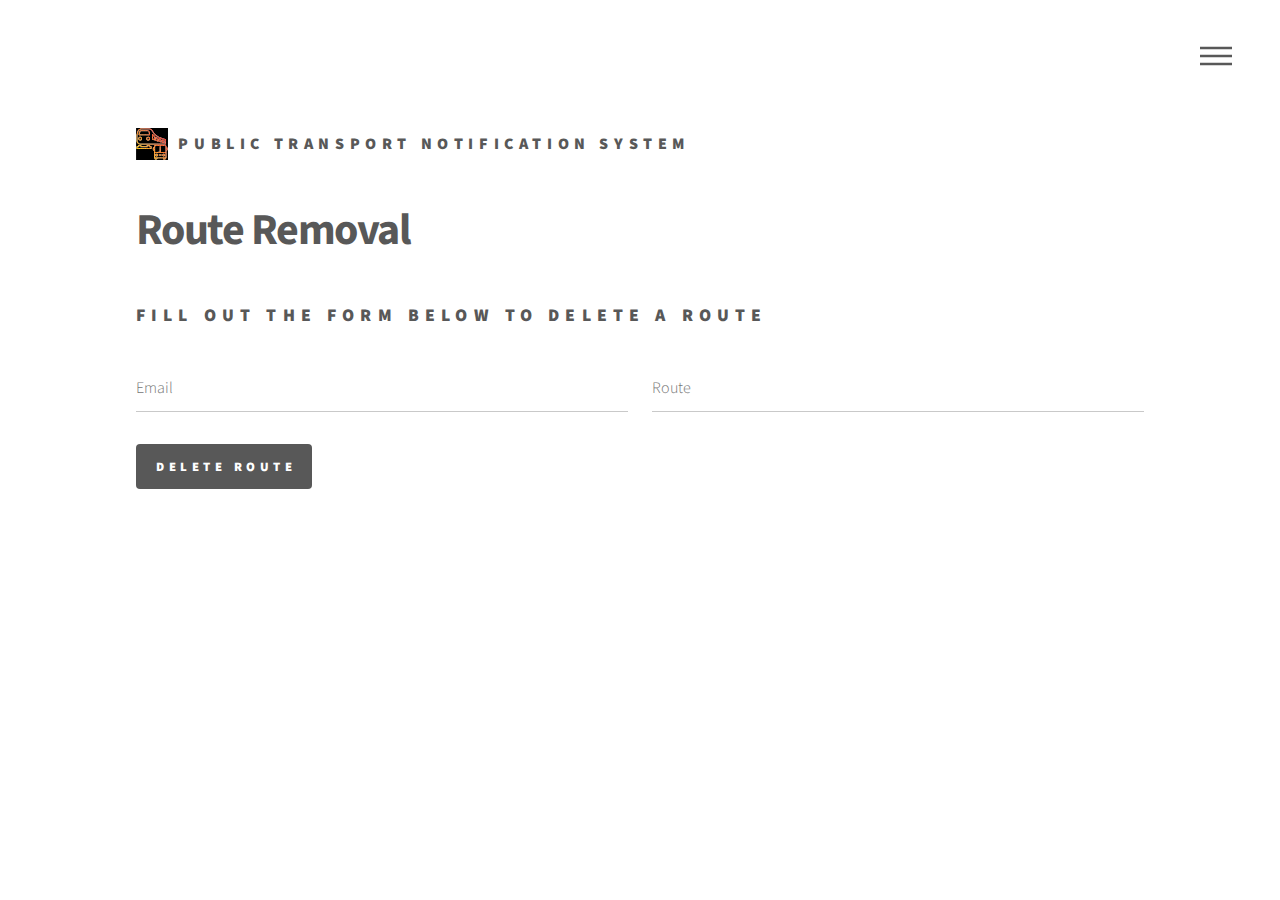
<file: client/MainPage/html5up-phantom/deleteRoute.html>
<!DOCTYPE HTML>
<!--
	Phantom by HTML5 UP
	html5up.net | @ajlkn
	Free for personal and commercial use under the CCA 3.0 license (html5up.net/license)
-->
<html>
	<head>
		<title>Route Deletion Page</title>
		<meta charset="utf-8" />
		<meta name="viewport" content="width=device-width, initial-scale=1, user-scalable=no" />
		<link rel="stylesheet" href="assets/css/main.css" />
		<noscript><link rel="stylesheet" href="assets/css/noscript.css" /></noscript>
	</head>
	<body class="is-preload">
		<!-- Wrapper -->
			<div id="wrapper">

				<!-- Header -->
					<header id="header">
						<div class="inner">

							<!-- Logo -->
								<a href="mainPageindex.html" class="logo">
									<span class="symbol"><img src="images/publictransportlogo.svg" alt="" /></span><span class="title">Public Transport Notification System</span>
								</a>

							<!-- Nav -->
								<nav>
									<ul>
										<li><a href="#menu">Main Page</a></li>
									</ul>
								</nav>

						</div>
					</header>

				<!-- Menu -->
					<nav id="menu">
						<h2>Menu</h2>
						<ul>
							<li><a href="../../index.html">Home Page</a></li>
							<li><a href="mainPageindex.html">Service Selection</a></li>
							<li><a href="routeSubscriptionPage.html">Route Subscriber</a></li>
							<li><a href="updateSubEmail.html">Update Email</a></li>
							<li><a href="routeStatusPage.html">Route Status</a></li>
							<li><a href="unsubscribePage.html">Unsubscribe</a></li>
							<li><a href="deleteRoute.html">Route Delete</a></li>						
							<li><a href="../../FAQ/indexFAQ.html">FAQ</a></li>
							<!--
							<li><a href="generic.html">Ipsum veroeros</a></li>
							<li><a href="generic.html">Tempus etiam</a></li>
							<li><a href="generic.html">Consequat dolor</a></li>
							<li><a href="elements.html">Elements</a></li>
							-->
						</ul>
					</nav>

				<!-- Main -->
					<div id="main">
						<div class="inner">
							<h1>Route Removal</h1>
							
								<h2>Fill out the form below to delete a route</h2>
								<form method="post" action="#" id="remove-form">
									<div class="fields">
										<div class="field half">
											<input type="email" name="email" id="email" placeholder="Email" required/>
										</div>
                                        
										<div class="field half">
											<input type="text" name="route" id="route" placeholder="Route" required/>
										</div>
                                        
										<!--
										<div class="field">
											<textarea name="message" id="message" placeholder="Message"></textarea>
										</div>
										-->
									</div>
									<ul class="actions">
										<li><input type="submit" value="Delete Route" class="primary" /></li>
									</ul>
								</form>
							<div id="remove-message" class="message"></div>
							<!--		
							<span class="image main"><img src="images/pic13.jpg" alt="" /></span>
							-->
						</div>
					</div>

				<!-- Footer 
					<footer id="footer">
						<div class="inner">
							<section>
								<h2>Get in touch</h2>
								<form method="post" action="#">
									<div class="fields">
										<div class="field half">
											<input type="text" name="name" id="name" placeholder="Name" />
										</div>
										<div class="field half">
											<input type="email" name="email" id="email" placeholder="Email" />
										</div>
										<div class="field">
											<textarea name="message" id="message" placeholder="Message"></textarea>
										</div>
									</div>
									<ul class="actions">
										<li><input type="submit" value="Send" class="primary" /></li>
									</ul>
								</form>
							</section>
							<section>
								<h2>Follow</h2>
								<ul class="icons">
									<li><a href="#" class="icon brands style2 fa-twitter"><span class="label">Twitter</span></a></li>
									<li><a href="#" class="icon brands style2 fa-facebook-f"><span class="label">Facebook</span></a></li>
									<li><a href="#" class="icon brands style2 fa-instagram"><span class="label">Instagram</span></a></li>
									<li><a href="#" class="icon brands style2 fa-dribbble"><span class="label">Dribbble</span></a></li>
									<li><a href="#" class="icon brands style2 fa-github"><span class="label">GitHub</span></a></li>
									<li><a href="#" class="icon brands style2 fa-500px"><span class="label">500px</span></a></li>
									<li><a href="#" class="icon solid style2 fa-phone"><span class="label">Phone</span></a></li>
									<li><a href="#" class="icon solid style2 fa-envelope"><span class="label">Email</span></a></li>
								</ul>
							</section>
							<ul class="copyright">
								<li>&copy; Untitled. All rights reserved</li><li>Design: <a href="http://html5up.net">HTML5 UP</a></li>
							</ul>
						</div>
					</footer>
				-->
			</div>

		<!-- Scripts -->
			<script src="assets/js/jquery.min.js"></script>
			<script src="assets/js/browser.min.js"></script>
			<script src="assets/js/breakpoints.min.js"></script>
			<script src="assets/js/util.js"></script>
			<script src="assets/js/main.js"></script>
			<script src="../../clientScripts/remove-route.js"></script>

	</body>
</html>
</file>
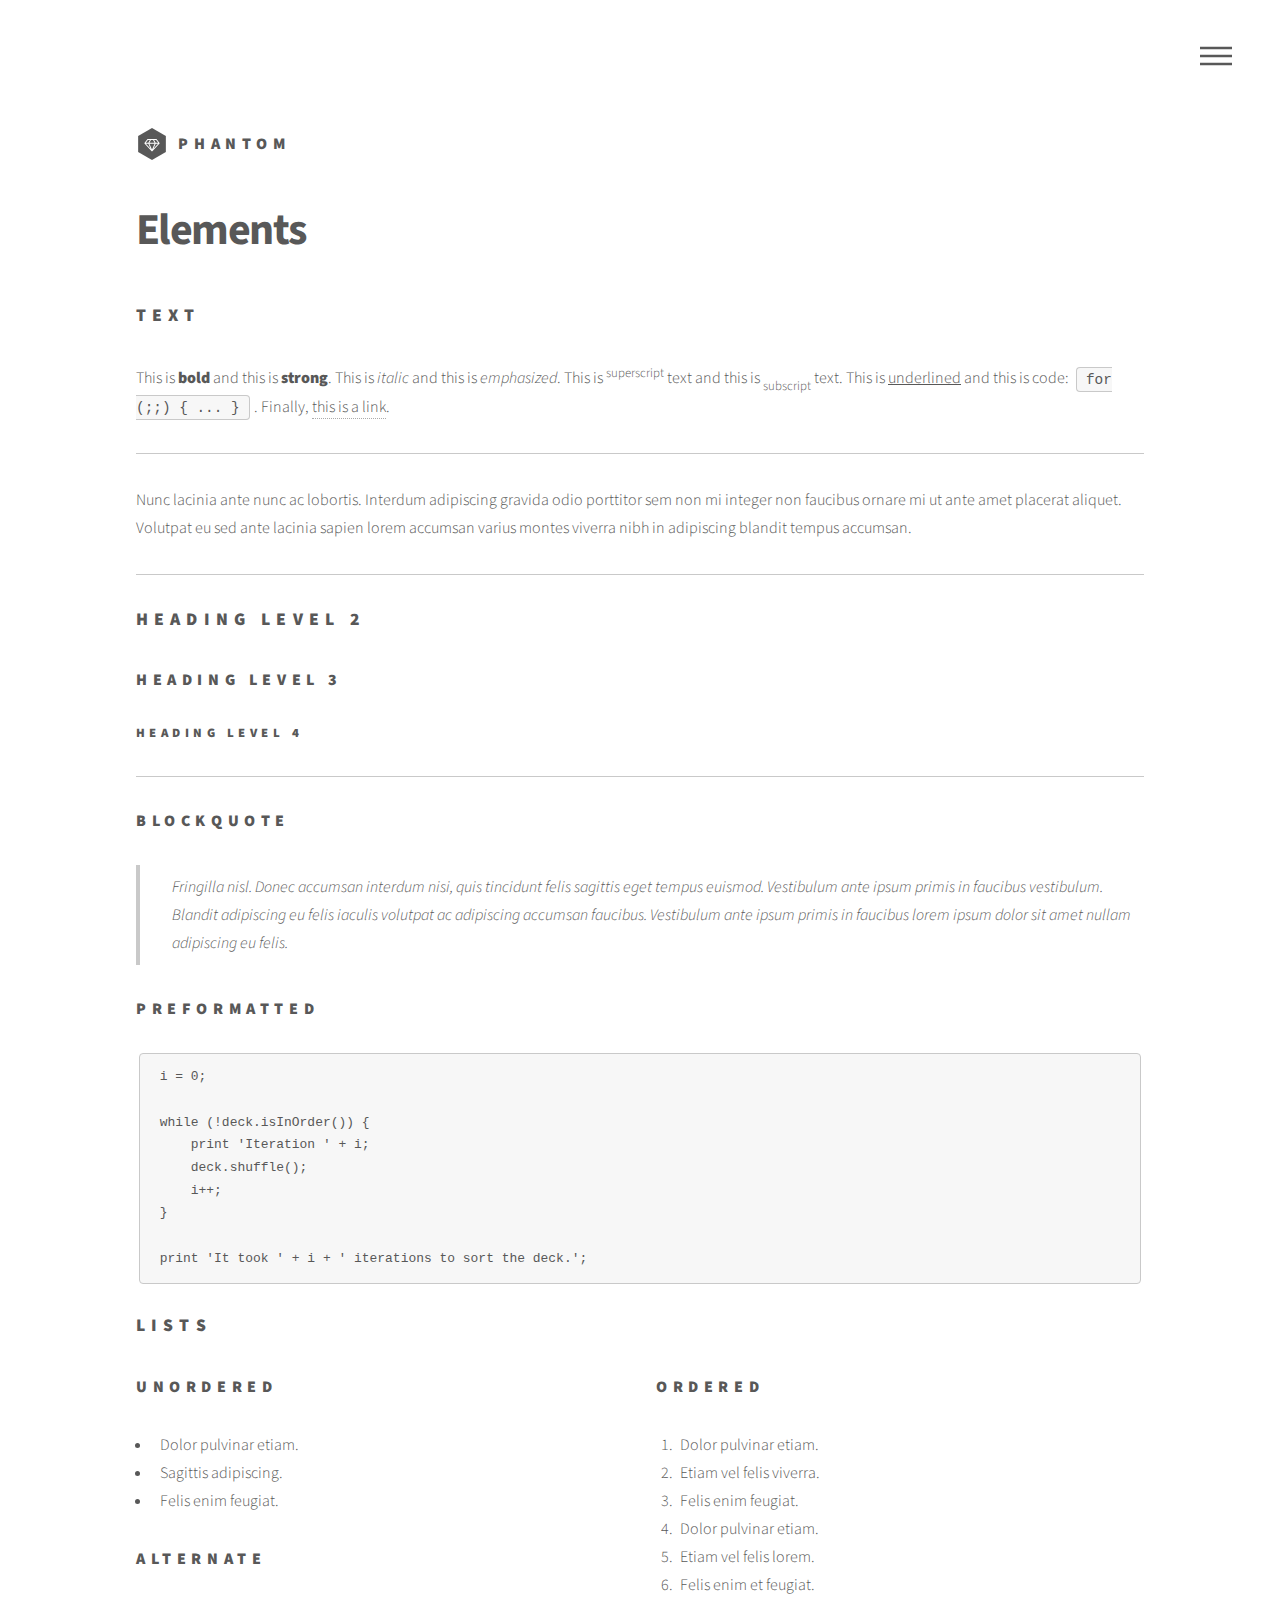
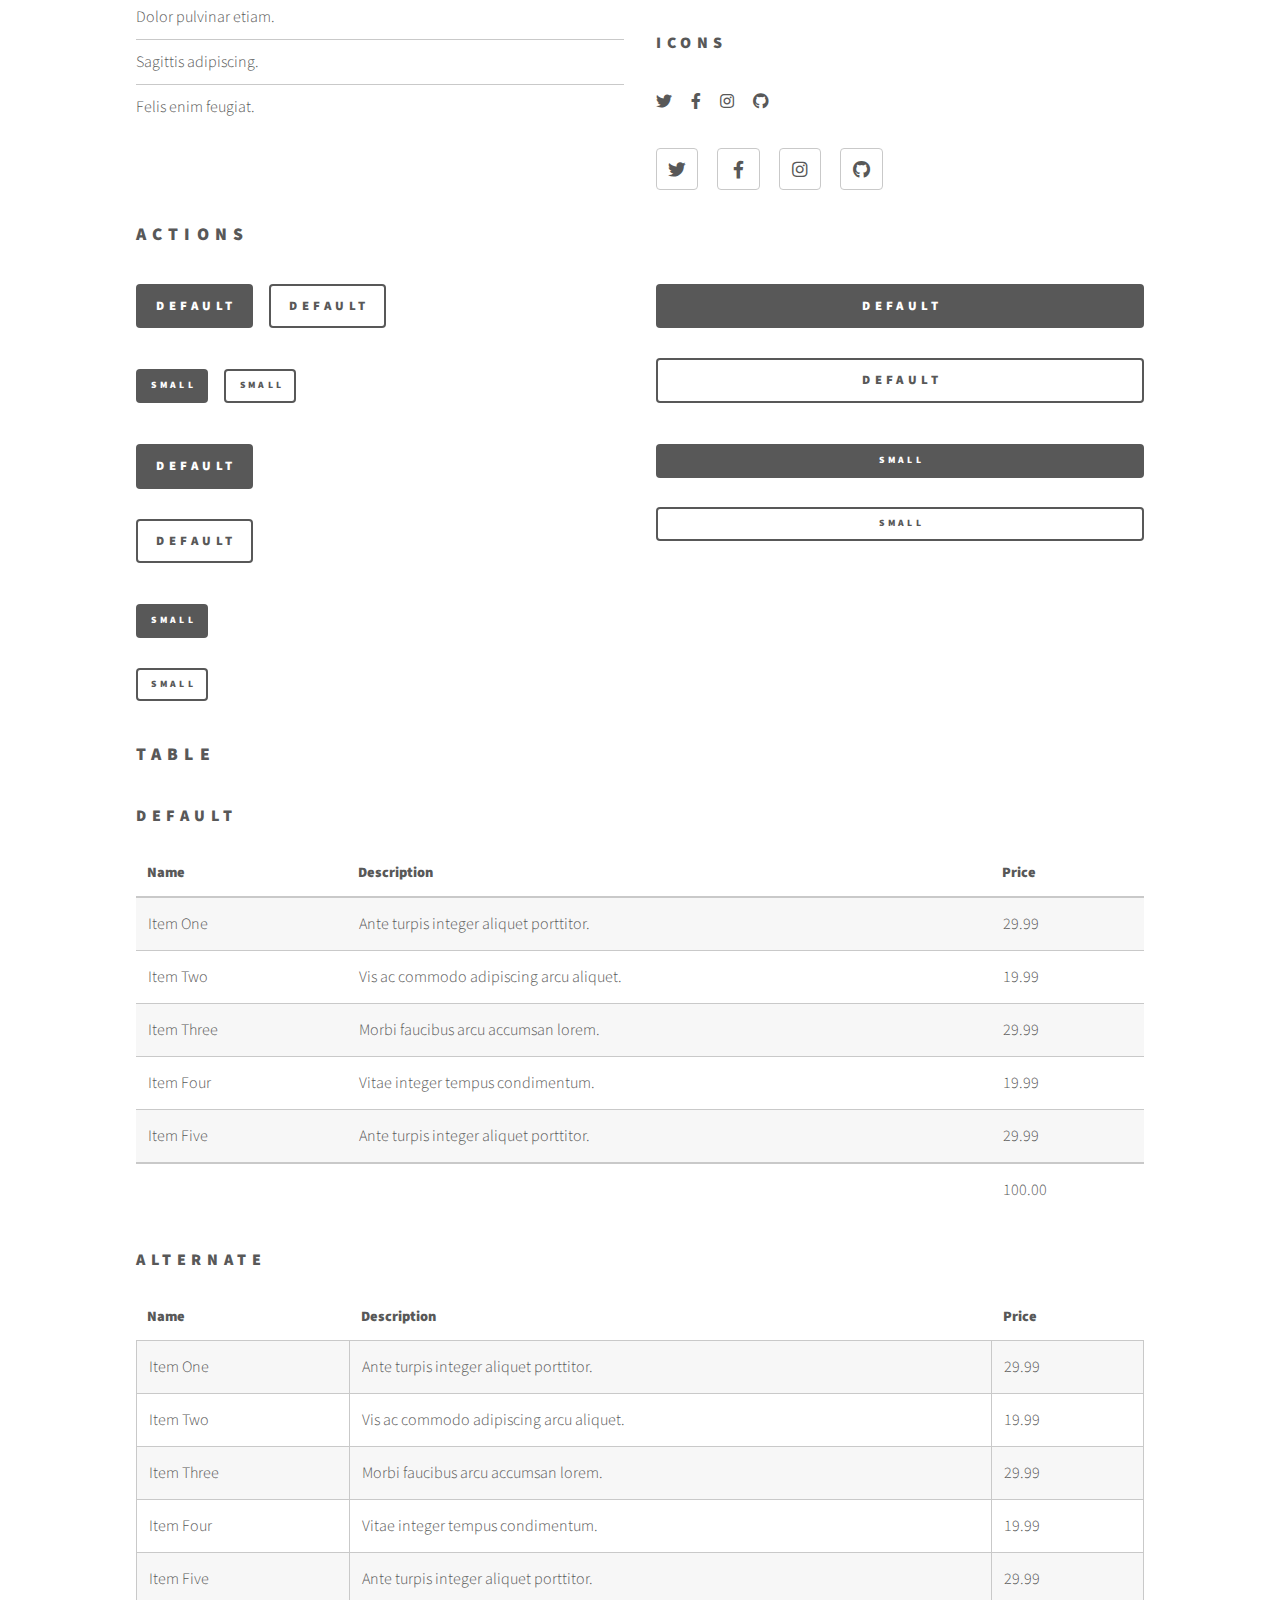
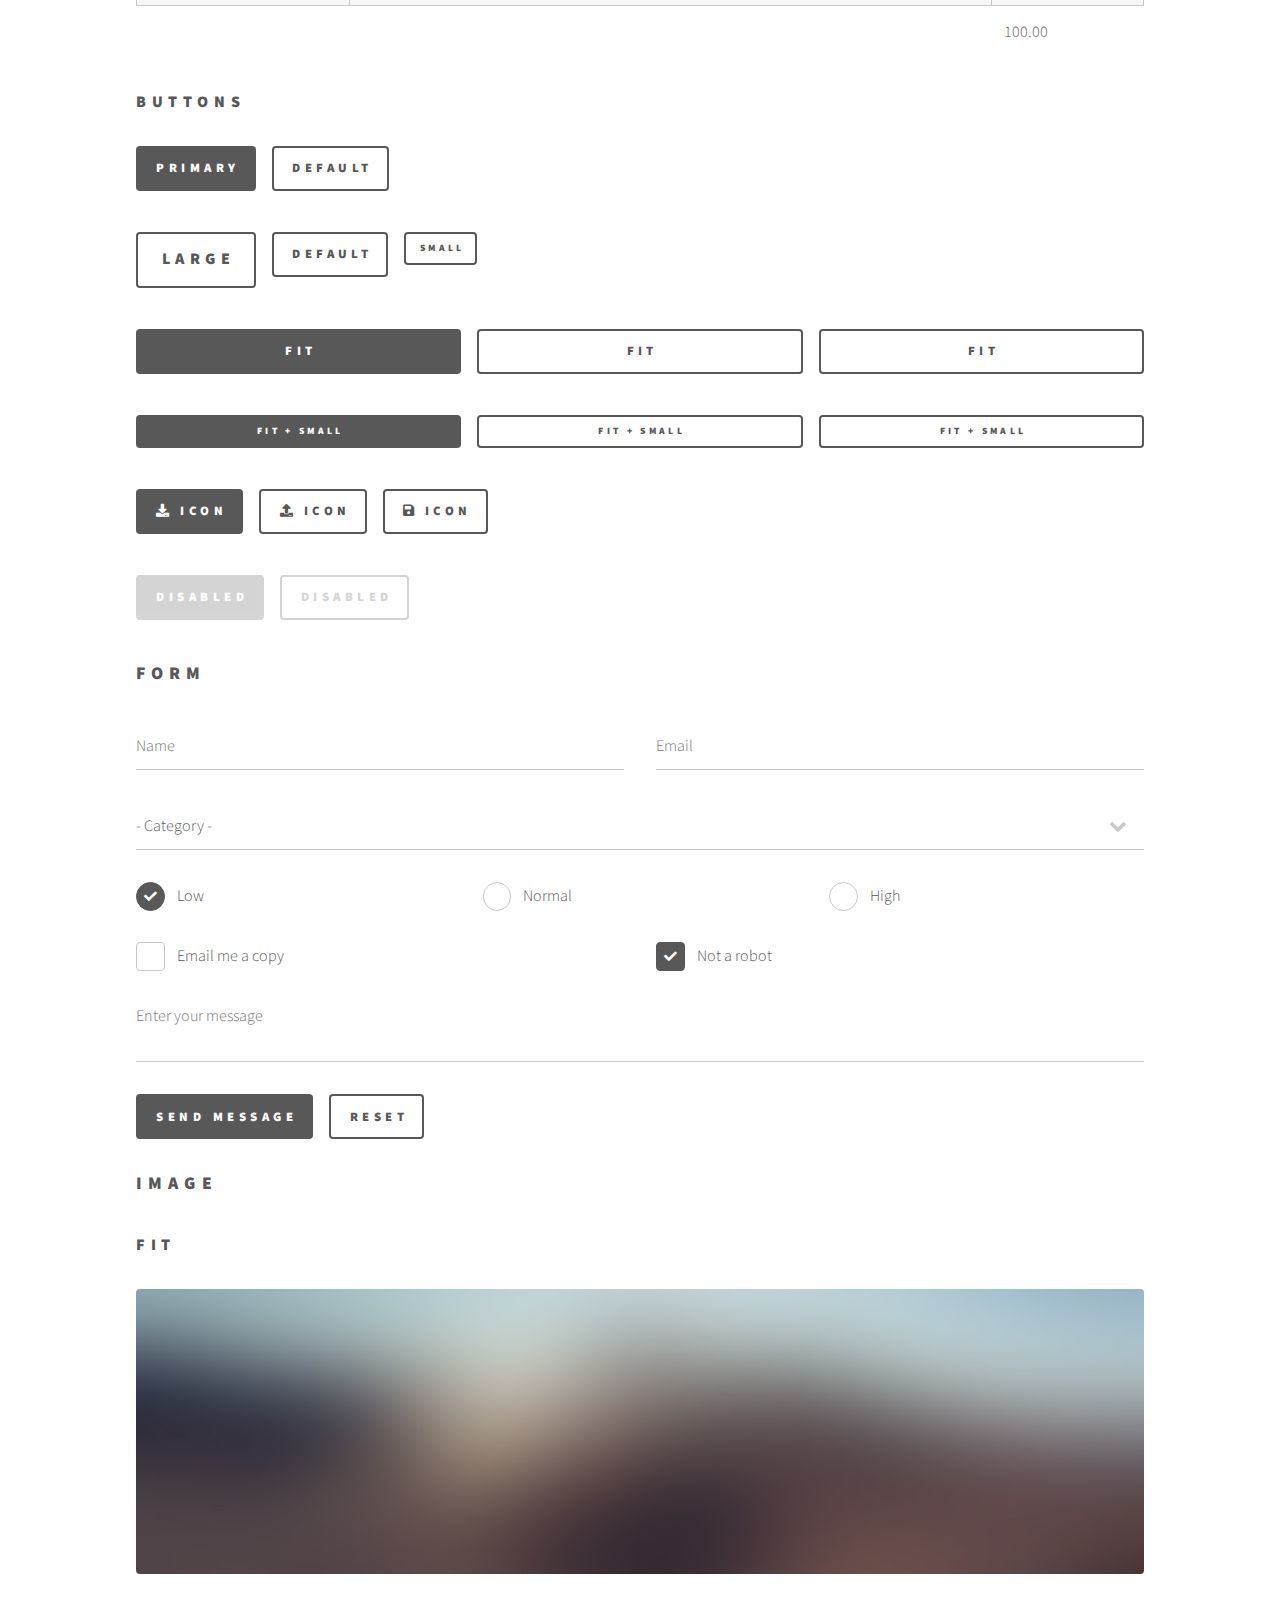
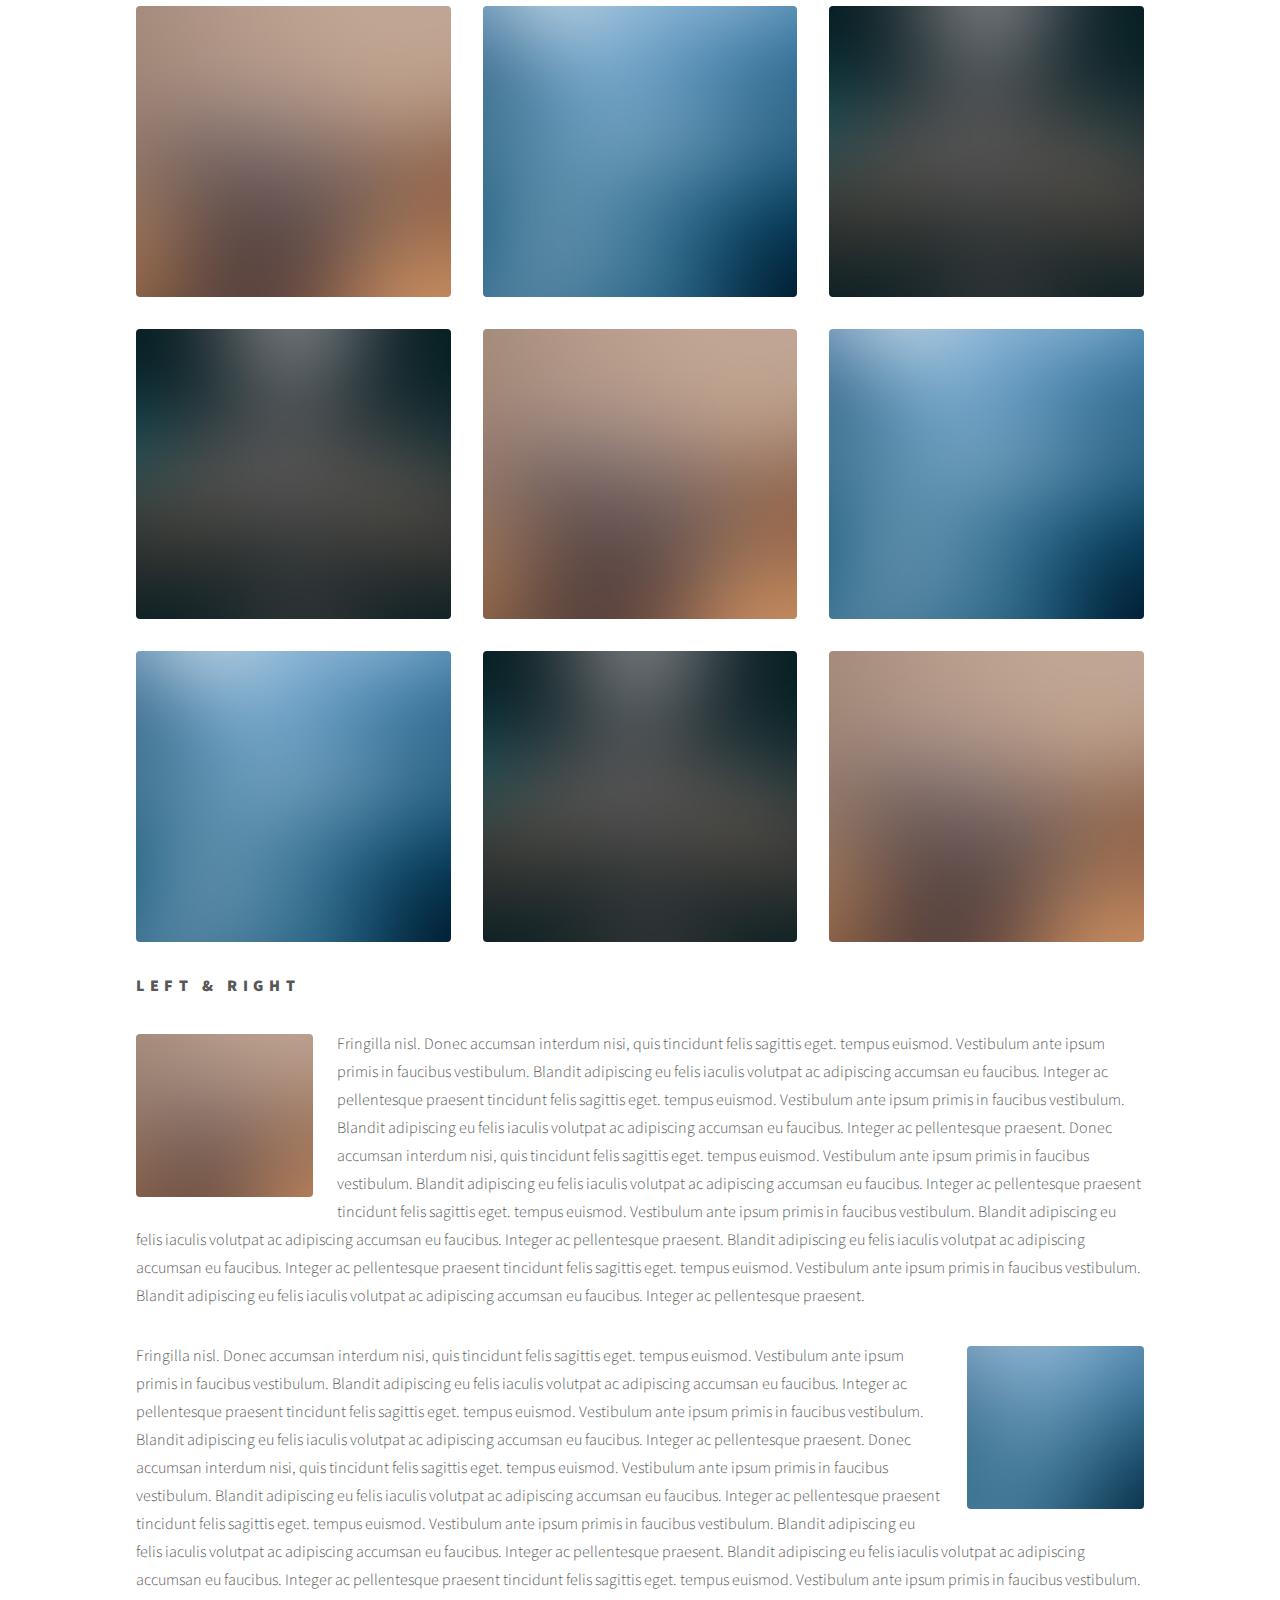
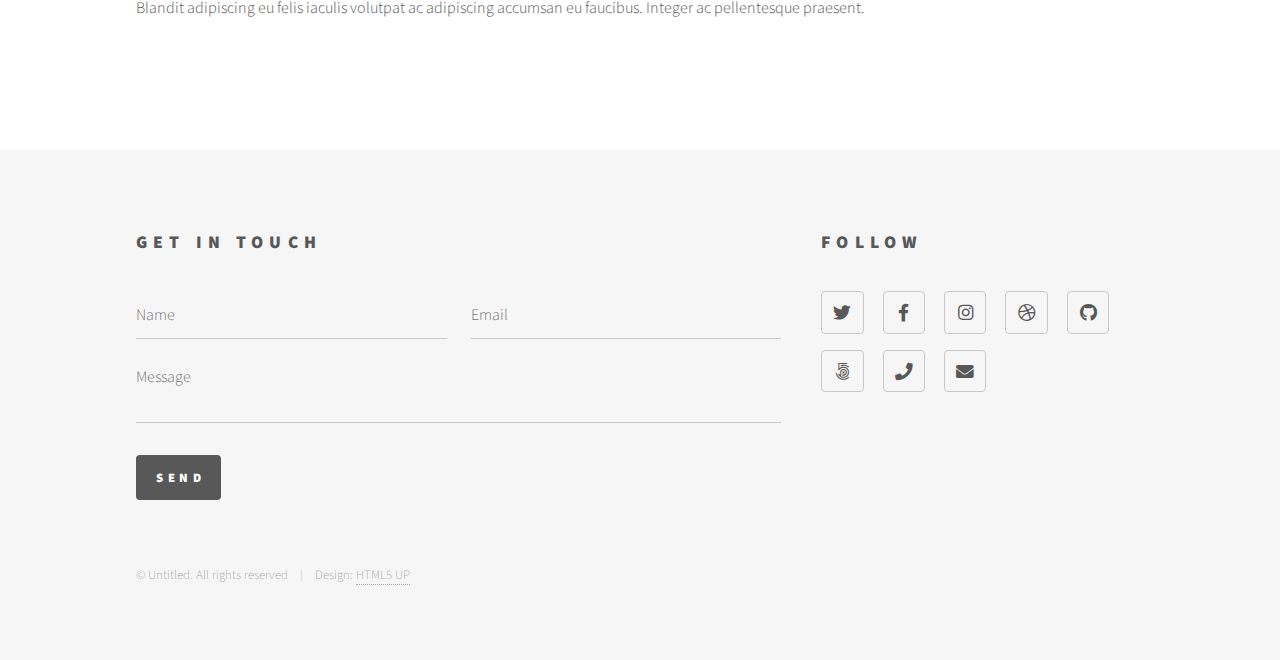
<file: client/MainPage/html5up-phantom/elements.html>
<!DOCTYPE HTML>
<!--
	Phantom by HTML5 UP
	html5up.net | @ajlkn
	Free for personal and commercial use under the CCA 3.0 license (html5up.net/license)
-->
<html>
	<head>
		<title>Elements - Phantom by HTML5 UP</title>
		<meta charset="utf-8" />
		<meta name="viewport" content="width=device-width, initial-scale=1, user-scalable=no" />
		<link rel="stylesheet" href="assets/css/main.css" />
		<noscript><link rel="stylesheet" href="assets/css/noscript.css" /></noscript>
	</head>
	<body class="is-preload">
		<!-- Wrapper -->
			<div id="wrapper">

				<!-- Header -->
					<header id="header">
						<div class="inner">

							<!-- Logo -->
								<a href="index.html" class="logo">
									<span class="symbol"><img src="images/logo.svg" alt="" /></span><span class="title">Phantom</span>
								</a>

							<!-- Nav -->
								<nav>
									<ul>
										<li><a href="#menu">Menu</a></li>
									</ul>
								</nav>

						</div>
					</header>

				<!-- Menu -->
					<nav id="menu">
						<h2>Menu</h2>
						<ul>
							<li><a href="index.html">Home</a></li>
							<li><a href="generic.html">Ipsum veroeros</a></li>
							<li><a href="generic.html">Tempus etiam</a></li>
							<li><a href="generic.html">Consequat dolor</a></li>
							<li><a href="elements.html">Elements</a></li>
						</ul>
					</nav>

				<!-- Main -->
					<div id="main">
						<div class="inner">
							<h1>Elements</h1>

							<!-- Text -->
								<section>
									<h2>Text</h2>
									<p>This is <b>bold</b> and this is <strong>strong</strong>. This is <i>italic</i> and this is <em>emphasized</em>.
									This is <sup>superscript</sup> text and this is <sub>subscript</sub> text.
									This is <u>underlined</u> and this is code: <code>for (;;) { ... }</code>. Finally, <a href="#">this is a link</a>.</p>
									<hr />
									<p>Nunc lacinia ante nunc ac lobortis. Interdum adipiscing gravida odio porttitor sem non mi integer non faucibus ornare mi ut ante amet placerat aliquet. Volutpat eu sed ante lacinia sapien lorem accumsan varius montes viverra nibh in adipiscing blandit tempus accumsan.</p>
									<hr />
									<h2>Heading Level 2</h2>
									<h3>Heading Level 3</h3>
									<h4>Heading Level 4</h4>
									<hr />
									<h3>Blockquote</h3>
									<blockquote>Fringilla nisl. Donec accumsan interdum nisi, quis tincidunt felis sagittis eget tempus euismod. Vestibulum ante ipsum primis in faucibus vestibulum. Blandit adipiscing eu felis iaculis volutpat ac adipiscing accumsan faucibus. Vestibulum ante ipsum primis in faucibus lorem ipsum dolor sit amet nullam adipiscing eu felis.</blockquote>
									<h3>Preformatted</h3>
									<pre><code>i = 0;

while (!deck.isInOrder()) {
    print 'Iteration ' + i;
    deck.shuffle();
    i++;
}

print 'It took ' + i + ' iterations to sort the deck.';</code></pre>
								</section>

							<!-- Lists -->
								<section>
									<h2>Lists</h2>
									<div class="row">
										<div class="col-6 col-12-medium">
											<h3>Unordered</h3>
											<ul>
												<li>Dolor pulvinar etiam.</li>
												<li>Sagittis adipiscing.</li>
												<li>Felis enim feugiat.</li>
											</ul>
											<h3>Alternate</h3>
											<ul class="alt">
												<li>Dolor pulvinar etiam.</li>
												<li>Sagittis adipiscing.</li>
												<li>Felis enim feugiat.</li>
											</ul>
										</div>
										<div class="col-6 col-12-medium">
											<h3>Ordered</h3>
											<ol>
												<li>Dolor pulvinar etiam.</li>
												<li>Etiam vel felis viverra.</li>
												<li>Felis enim feugiat.</li>
												<li>Dolor pulvinar etiam.</li>
												<li>Etiam vel felis lorem.</li>
												<li>Felis enim et feugiat.</li>
											</ol>
											<h3>Icons</h3>
											<ul class="icons">
												<li><a href="#" class="icon brands style1 fa-twitter"><span class="label">Twitter</span></a></li>
												<li><a href="#" class="icon brands style1 fa-facebook-f"><span class="label">Facebook</span></a></li>
												<li><a href="#" class="icon brands style1 fa-instagram"><span class="label">Instagram</span></a></li>
												<li><a href="#" class="icon brands style1 fa-github"><span class="label">Github</span></a></li>
											</ul>
											<ul class="icons">
												<li><a href="#" class="icon brands style2 fa-twitter"><span class="label">Twitter</span></a></li>
												<li><a href="#" class="icon brands style2 fa-facebook-f"><span class="label">Facebook</span></a></li>
												<li><a href="#" class="icon brands style2 fa-instagram"><span class="label">Instagram</span></a></li>
												<li><a href="#" class="icon brands style2 fa-github"><span class="label">Github</span></a></li>
											</ul>
										</div>
									</div>
									<h2>Actions</h2>
									<div class="row">
										<div class="col-6 col-12-medium">
											<ul class="actions">
												<li><a href="#" class="button primary">Default</a></li>
												<li><a href="#" class="button">Default</a></li>
											</ul>
											<ul class="actions small">
												<li><a href="#" class="button primary small">Small</a></li>
												<li><a href="#" class="button small">Small</a></li>
											</ul>
											<ul class="actions stacked">
												<li><a href="#" class="button primary">Default</a></li>
												<li><a href="#" class="button">Default</a></li>
											</ul>
											<ul class="actions stacked">
												<li><a href="#" class="button primary small">Small</a></li>
												<li><a href="#" class="button small">Small</a></li>
											</ul>
										</div>
										<div class="col-6 col-12-medium">
											<ul class="actions stacked">
												<li><a href="#" class="button primary fit">Default</a></li>
												<li><a href="#" class="button fit">Default</a></li>
											</ul>
											<ul class="actions stacked">
												<li><a href="#" class="button primary small fit">Small</a></li>
												<li><a href="#" class="button small fit">Small</a></li>
											</ul>
										</div>
									</div>
								</section>

							<!-- Table -->
								<section>
									<h2>Table</h2>
									<h3>Default</h3>
									<div class="table-wrapper">
										<table>
											<thead>
												<tr>
													<th>Name</th>
													<th>Description</th>
													<th>Price</th>
												</tr>
											</thead>
											<tbody>
												<tr>
													<td>Item One</td>
													<td>Ante turpis integer aliquet porttitor.</td>
													<td>29.99</td>
												</tr>
												<tr>
													<td>Item Two</td>
													<td>Vis ac commodo adipiscing arcu aliquet.</td>
													<td>19.99</td>
												</tr>
												<tr>
													<td>Item Three</td>
													<td> Morbi faucibus arcu accumsan lorem.</td>
													<td>29.99</td>
												</tr>
												<tr>
													<td>Item Four</td>
													<td>Vitae integer tempus condimentum.</td>
													<td>19.99</td>
												</tr>
												<tr>
													<td>Item Five</td>
													<td>Ante turpis integer aliquet porttitor.</td>
													<td>29.99</td>
												</tr>
											</tbody>
											<tfoot>
												<tr>
													<td colspan="2"></td>
													<td>100.00</td>
												</tr>
											</tfoot>
										</table>
									</div>

									<h3>Alternate</h3>
									<div class="table-wrapper">
										<table class="alt">
											<thead>
												<tr>
													<th>Name</th>
													<th>Description</th>
													<th>Price</th>
												</tr>
											</thead>
											<tbody>
												<tr>
													<td>Item One</td>
													<td>Ante turpis integer aliquet porttitor.</td>
													<td>29.99</td>
												</tr>
												<tr>
													<td>Item Two</td>
													<td>Vis ac commodo adipiscing arcu aliquet.</td>
													<td>19.99</td>
												</tr>
												<tr>
													<td>Item Three</td>
													<td> Morbi faucibus arcu accumsan lorem.</td>
													<td>29.99</td>
												</tr>
												<tr>
													<td>Item Four</td>
													<td>Vitae integer tempus condimentum.</td>
													<td>19.99</td>
												</tr>
												<tr>
													<td>Item Five</td>
													<td>Ante turpis integer aliquet porttitor.</td>
													<td>29.99</td>
												</tr>
											</tbody>
											<tfoot>
												<tr>
													<td colspan="2"></td>
													<td>100.00</td>
												</tr>
											</tfoot>
										</table>
									</div>
								</section>

							<!-- Buttons -->
								<section>
									<h3>Buttons</h3>
									<ul class="actions">
										<li><a href="#" class="button primary">Primary</a></li>
										<li><a href="#" class="button">Default</a></li>
									</ul>
									<ul class="actions">
										<li><a href="#" class="button large">Large</a></li>
										<li><a href="#" class="button">Default</a></li>
										<li><a href="#" class="button small">Small</a></li>
									</ul>
									<ul class="actions fit">
										<li><a href="#" class="button primary fit">Fit</a></li>
										<li><a href="#" class="button fit">Fit</a></li>
										<li><a href="#" class="button fit">Fit</a></li>
									</ul>
									<ul class="actions fit small">
										<li><a href="#" class="button primary fit small">Fit + Small</a></li>
										<li><a href="#" class="button fit small">Fit + Small</a></li>
										<li><a href="#" class="button fit small">Fit + Small</a></li>
									</ul>
									<ul class="actions">
										<li><a href="#" class="button primary icon solid fa-download">Icon</a></li>
										<li><a href="#" class="button icon solid fa-upload">Icon</a></li>
										<li><a href="#" class="button icon solid fa-save">Icon</a></li>
									</ul>
									<ul class="actions">
										<li><span class="button primary disabled">Disabled</span></li>
										<li><span class="button disabled">Disabled</span></li>
									</ul>
								</section>

							<!-- Form -->
								<section>
									<h2>Form</h2>
									<form method="post" action="#">
										<div class="row gtr-uniform">
											<div class="col-6 col-12-xsmall">
												<input type="text" name="demo-name" id="demo-name" value="" placeholder="Name" />
											</div>
											<div class="col-6 col-12-xsmall">
												<input type="email" name="demo-email" id="demo-email" value="" placeholder="Email" />
											</div>
											<div class="col-12">
												<select name="demo-category" id="demo-category">
													<option value="">- Category -</option>
													<option value="1">Manufacturing</option>
													<option value="1">Shipping</option>
													<option value="1">Administration</option>
													<option value="1">Human Resources</option>
												</select>
											</div>
											<div class="col-4 col-12-small">
												<input type="radio" id="demo-priority-low" name="demo-priority" checked>
												<label for="demo-priority-low">Low</label>
											</div>
											<div class="col-4 col-12-small">
												<input type="radio" id="demo-priority-normal" name="demo-priority">
												<label for="demo-priority-normal">Normal</label>
											</div>
											<div class="col-4 col-12-small">
												<input type="radio" id="demo-priority-high" name="demo-priority">
												<label for="demo-priority-high">High</label>
											</div>
											<div class="col-6 col-12-small">
												<input type="checkbox" id="demo-copy" name="demo-copy">
												<label for="demo-copy">Email me a copy</label>
											</div>
											<div class="col-6 col-12-small">
												<input type="checkbox" id="demo-human" name="demo-human" checked>
												<label for="demo-human">Not a robot</label>
											</div>
											<div class="col-12">
												<textarea name="demo-message" id="demo-message" placeholder="Enter your message" rows="6"></textarea>
											</div>
											<div class="col-12">
												<ul class="actions">
													<li><input type="submit" value="Send Message" class="primary" /></li>
													<li><input type="reset" value="Reset" /></li>
												</ul>
											</div>
										</div>
									</form>
								</section>

							<!-- Image -->
								<section>
									<h2>Image</h2>
									<h3>Fit</h3>
									<div class="box alt">
										<div class="row gtr-uniform">
											<div class="col-12"><span class="image fit"><img src="images/pic13.jpg" alt="" /></span></div>
											<div class="col-4"><span class="image fit"><img src="images/pic01.jpg" alt="" /></span></div>
											<div class="col-4"><span class="image fit"><img src="images/pic02.jpg" alt="" /></span></div>
											<div class="col-4"><span class="image fit"><img src="images/pic03.jpg" alt="" /></span></div>
											<div class="col-4"><span class="image fit"><img src="images/pic03.jpg" alt="" /></span></div>
											<div class="col-4"><span class="image fit"><img src="images/pic01.jpg" alt="" /></span></div>
											<div class="col-4"><span class="image fit"><img src="images/pic02.jpg" alt="" /></span></div>
											<div class="col-4"><span class="image fit"><img src="images/pic02.jpg" alt="" /></span></div>
											<div class="col-4"><span class="image fit"><img src="images/pic03.jpg" alt="" /></span></div>
											<div class="col-4"><span class="image fit"><img src="images/pic01.jpg" alt="" /></span></div>
										</div>
									</div>
									<h3>Left &amp; Right</h3>
									<p><span class="image left"><img src="images/pic14.jpg" alt="" /></span>Fringilla nisl. Donec accumsan interdum nisi, quis tincidunt felis sagittis eget. tempus euismod. Vestibulum ante ipsum primis in faucibus vestibulum. Blandit adipiscing eu felis iaculis volutpat ac adipiscing accumsan eu faucibus. Integer ac pellentesque praesent tincidunt felis sagittis eget. tempus euismod. Vestibulum ante ipsum primis in faucibus vestibulum. Blandit adipiscing eu felis iaculis volutpat ac adipiscing accumsan eu faucibus. Integer ac pellentesque praesent. Donec accumsan interdum nisi, quis tincidunt felis sagittis eget. tempus euismod. Vestibulum ante ipsum primis in faucibus vestibulum. Blandit adipiscing eu felis iaculis volutpat ac adipiscing accumsan eu faucibus. Integer ac pellentesque praesent tincidunt felis sagittis eget. tempus euismod. Vestibulum ante ipsum primis in faucibus vestibulum. Blandit adipiscing eu felis iaculis volutpat ac adipiscing accumsan eu faucibus. Integer ac pellentesque praesent. Blandit adipiscing eu felis iaculis volutpat ac adipiscing accumsan eu faucibus. Integer ac pellentesque praesent tincidunt felis sagittis eget. tempus euismod. Vestibulum ante ipsum primis in faucibus vestibulum. Blandit adipiscing eu felis iaculis volutpat ac adipiscing accumsan eu faucibus. Integer ac pellentesque praesent.</p>
									<p><span class="image right"><img src="images/pic15.jpg" alt="" /></span>Fringilla nisl. Donec accumsan interdum nisi, quis tincidunt felis sagittis eget. tempus euismod. Vestibulum ante ipsum primis in faucibus vestibulum. Blandit adipiscing eu felis iaculis volutpat ac adipiscing accumsan eu faucibus. Integer ac pellentesque praesent tincidunt felis sagittis eget. tempus euismod. Vestibulum ante ipsum primis in faucibus vestibulum. Blandit adipiscing eu felis iaculis volutpat ac adipiscing accumsan eu faucibus. Integer ac pellentesque praesent. Donec accumsan interdum nisi, quis tincidunt felis sagittis eget. tempus euismod. Vestibulum ante ipsum primis in faucibus vestibulum. Blandit adipiscing eu felis iaculis volutpat ac adipiscing accumsan eu faucibus. Integer ac pellentesque praesent tincidunt felis sagittis eget. tempus euismod. Vestibulum ante ipsum primis in faucibus vestibulum. Blandit adipiscing eu felis iaculis volutpat ac adipiscing accumsan eu faucibus. Integer ac pellentesque praesent. Blandit adipiscing eu felis iaculis volutpat ac adipiscing accumsan eu faucibus. Integer ac pellentesque praesent tincidunt felis sagittis eget. tempus euismod. Vestibulum ante ipsum primis in faucibus vestibulum. Blandit adipiscing eu felis iaculis volutpat ac adipiscing accumsan eu faucibus. Integer ac pellentesque praesent.</p>
								</section>

						</div>
					</div>

				<!-- Footer -->
					<footer id="footer">
						<div class="inner">
							<section>
								<h2>Get in touch</h2>
								<form method="post" action="#">
									<div class="fields">
										<div class="field half">
											<input type="text" name="name" id="name" placeholder="Name" />
										</div>
										<div class="field half">
											<input type="email" name="email" id="email" placeholder="Email" />
										</div>
										<div class="field">
											<textarea name="message" id="message" placeholder="Message"></textarea>
										</div>
									</div>
									<ul class="actions">
										<li><input type="submit" value="Send" class="primary" /></li>
									</ul>
								</form>
							</section>
							<section>
								<h2>Follow</h2>
								<ul class="icons">
									<li><a href="#" class="icon brands style2 fa-twitter"><span class="label">Twitter</span></a></li>
									<li><a href="#" class="icon brands style2 fa-facebook-f"><span class="label">Facebook</span></a></li>
									<li><a href="#" class="icon brands style2 fa-instagram"><span class="label">Instagram</span></a></li>
									<li><a href="#" class="icon brands style2 fa-dribbble"><span class="label">Dribbble</span></a></li>
									<li><a href="#" class="icon brands style2 fa-github"><span class="label">GitHub</span></a></li>
									<li><a href="#" class="icon brands style2 fa-500px"><span class="label">500px</span></a></li>
									<li><a href="#" class="icon solid style2 fa-phone"><span class="label">Phone</span></a></li>
									<li><a href="#" class="icon solid style2 fa-envelope"><span class="label">Email</span></a></li>
								</ul>
							</section>
							<ul class="copyright">
								<li>&copy; Untitled. All rights reserved</li><li>Design: <a href="http://html5up.net">HTML5 UP</a></li>
							</ul>
						</div>
					</footer>

			</div>

		<!-- Scripts -->
			<script src="assets/js/jquery.min.js"></script>
			<script src="assets/js/browser.min.js"></script>
			<script src="assets/js/breakpoints.min.js"></script>
			<script src="assets/js/util.js"></script>
			<script src="assets/js/main.js"></script>

	</body>
</html>
</file>
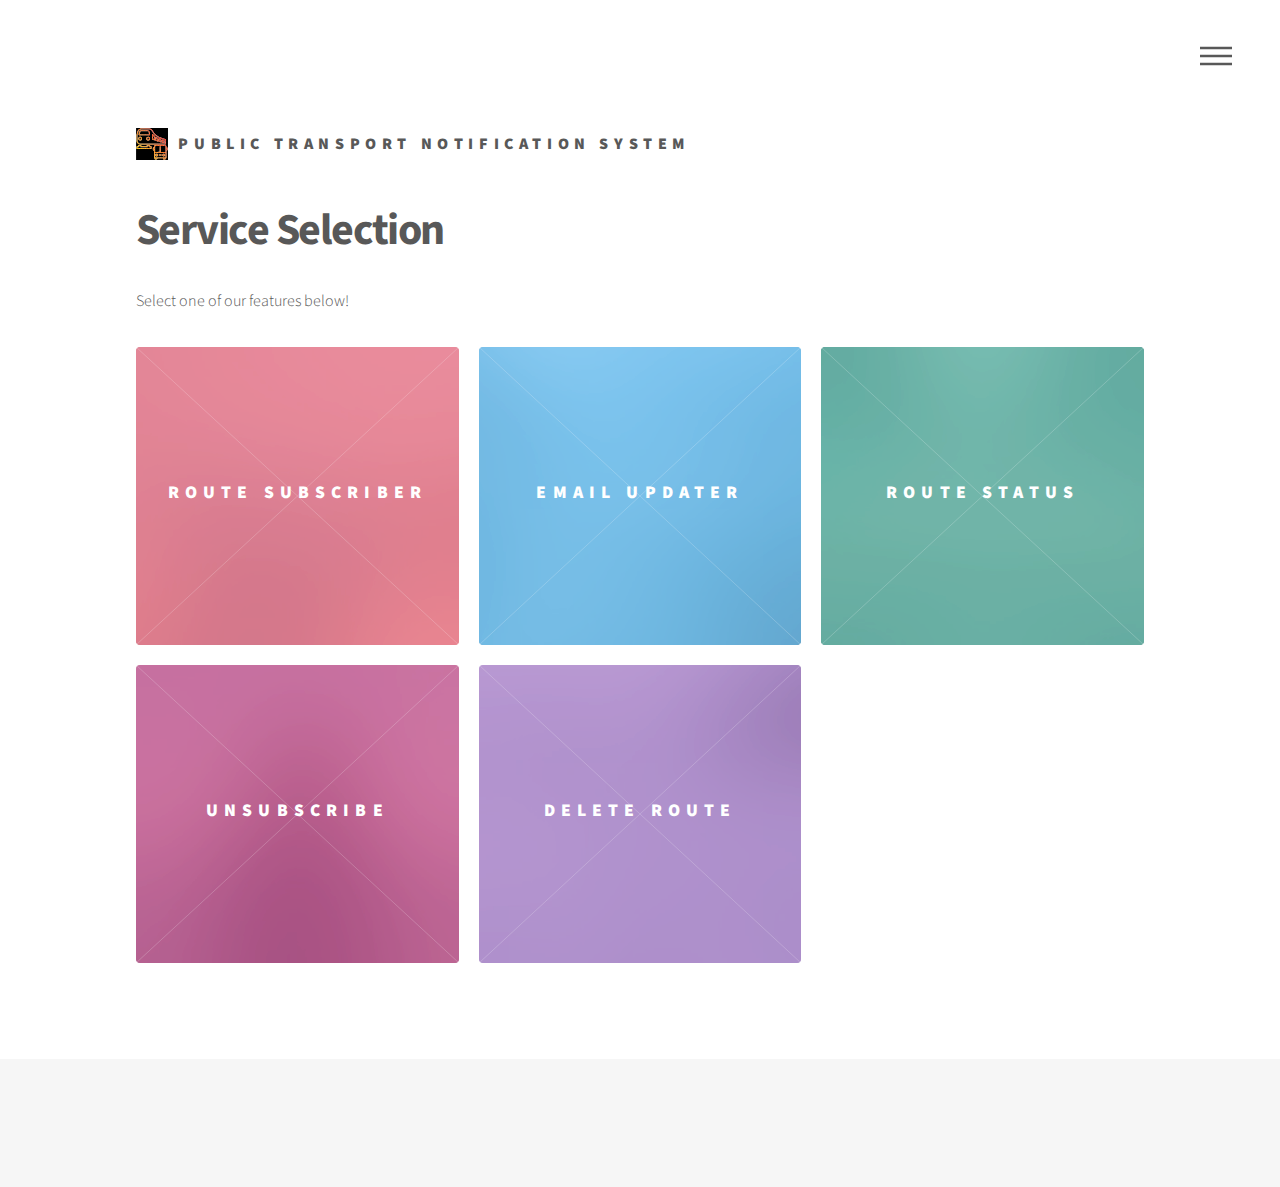
<file: client/MainPage/html5up-phantom/mainPageindex.html>
<!DOCTYPE HTML>
<!--
	Phantom by HTML5 UP
	html5up.net | @ajlkn
	Free for personal and commercial use under the CCA 3.0 license (html5up.net/license)
-->
<html>
	<head>
		<title>Service Selection</title>
		<meta charset="utf-8" />
		<meta name="viewport" content="width=device-width, initial-scale=1, user-scalable=no" />
		<link rel="stylesheet" href="assets/css/main.css" />
		<noscript><link rel="stylesheet" href="assets/css/noscript.css" /></noscript>
	</head>
	<body class="is-preload">
		<!-- Wrapper -->
			<div id="wrapper">

				<!-- Header -->
					<header id="header">
						<div class="inner">

							<!-- Logo -->
								<a href="../../index.html" class="logo">
									<span class="symbol"><img src="images/publictransportlogo.svg" alt="" /></span><span class="title">Public Transport Notification System</span>
								</a>

							<!-- Nav -->
								<nav>
									<ul>
										<li><a href="#menu">Menu</a></li>
									</ul>
								</nav>

						</div>
					</header>

				<!-- Menu -->
					<nav id="menu">
						<h2>Menu</h2>
						<ul>
							<li><a href="../../index.html">Home Page</a></li>
							<li><a href="mainPageindex.html">Service Selection</a></li>
							<li><a href="routeSubscriptionPage.html">Route Subscriber</a></li>
							<li><a href="updateSubEmail.html">Update Email</a></li>
							<li><a href="routeStatusPage.html">Route Status</a></li>
							<li><a href="unsubscribePage.html">Unsubscribe</a></li>
							<li><a href="deleteRoute.html">Route Delete</a></li>						
							<li><a href="../../FAQ/indexFAQ.html">FAQ</a></li>
							<!--
							<li><a href="generic.html">Tempus etiam</a></li>
							<li><a href="generic.html">Consequat dolor</a></li>
							<li><a href="elements.html">Elements</a></li>
							-->
						</ul>
					</nav>

				<!-- Main -->
					<div id="main">
						<div class="inner">
							<header>
								<h1>Service Selection</h1>
								<p>Select one of our features below!</p>
							</header>
							<!---->
							<section class="tiles">
								<article class="style1">
									<span class="image">
										<img src="images/pic01.jpg" alt="" />
									</span>
									<a href="routeSubscriptionPage.html">
										<h2>Route Subscriber</h2>
										<div class="content">
											<p>Subscribe to a route</p>
										</div>
									</a>
								</article>
								
								<article class="style2">
									<span class="image">
										<img src="images/pic02.jpg" alt="" />
									</span>
									<a href="updateSubEmail.html">
										<h2>Email Updater</h2>
										<div class="content">
											<p>Update your preferred email</p>
										</div>
									</a>
								</article>
								
								<article class="style3">
									<span class="image">
										<img src="images/pic03.jpg" alt="" />
									</span>
									<a href="routeStatusPage.html">
										<h2>Route Status</h2>
										<div class="content">
											<p>Check your route status</p>
										</div>
									</a>
								</article>
								
								<article class="style4">
									<span class="image">
										<img src="images/pic04.jpg" alt="" />
									</span>
									<a href="unsubscribePage.html">
										<h2>Unsubscribe</h2>
										<div class="content">
											<p>Unsubscribe from your current subscription</p>
										</div>
									</a>
								</article>
								
								<article class="style5">
									<span class="image">
										<img src="images/pic05.jpg" alt="" />
									</span>
									<a href="deleteRoute.html">
										<h2>Delete Route</h2>
										<div class="content">
											<p>Delete a route in the database</p>
										</div>
									</a>
								</article>
								<!--
								<article class="style6">
									<span class="image">
										<img src="images/pic06.jpg" alt="" />
									</span>
									<a href="generic.html">
										<h2>Veroeros</h2>
										<div class="content">
											<p>Sed nisl arcu euismod sit amet nisi lorem etiam dolor veroeros et feugiat.</p>
										</div>
									</a>
								</article>
								<article class="style2">
									<span class="image">
										<img src="images/pic07.jpg" alt="" />
									</span>
									<a href="generic.html">
										<h2>Ipsum</h2>
										<div class="content">
											<p>Sed nisl arcu euismod sit amet nisi lorem etiam dolor veroeros et feugiat.</p>
										</div>
									</a>
								</article>
								<article class="style3">
									<span class="image">
										<img src="images/pic08.jpg" alt="" />
									</span>
									<a href="generic.html">
										<h2>Dolor</h2>
										<div class="content">
											<p>Sed nisl arcu euismod sit amet nisi lorem etiam dolor veroeros et feugiat.</p>
										</div>
									</a>
								</article>
								<article class="style1">
									<span class="image">
										<img src="images/pic09.jpg" alt="" />
									</span>
									<a href="generic.html">
										<h2>Nullam</h2>
										<div class="content">
											<p>Sed nisl arcu euismod sit amet nisi lorem etiam dolor veroeros et feugiat.</p>
										</div>
									</a>
								</article>
								<article class="style5">
									<span class="image">
										<img src="images/pic10.jpg" alt="" />
									</span>
									<a href="generic.html">
										<h2>Ultricies</h2>
										<div class="content">
											<p>Sed nisl arcu euismod sit amet nisi lorem etiam dolor veroeros et feugiat.</p>
										</div>
									</a>
								</article>
								<article class="style6">
									<span class="image">
										<img src="images/pic11.jpg" alt="" />
									</span>
									<a href="generic.html">
										<h2>Dictum</h2>
										<div class="content">
											<p>Sed nisl arcu euismod sit amet nisi lorem etiam dolor veroeros et feugiat.</p>
										</div>
									</a>
								</article>
								<article class="style4">
									<span class="image">
										<img src="images/pic12.jpg" alt="" />
									</span>
									<a href="generic.html">
										<h2>Pretium</h2>
										<div class="content">
											<p>Sed nisl arcu euismod sit amet nisi lorem etiam dolor veroeros et feugiat.</p>
										</div>
									</a>
								</article>
							-->
							</section>
						</div>
					</div>

				<!-- Footer -->
					<footer id="footer">
						<!--
						<div class="inner">
							<section>
								<h2>Get in touch</h2>
								<form method="post" action="#">
									<div class="fields">
										<div class="field half">
											<input type="text" name="name" id="name" placeholder="Name" />
										</div>
										<div class="field half">
											<input type="email" name="email" id="email" placeholder="Email" />
										</div>
										<div class="field">
											<textarea name="message" id="message" placeholder="Message"></textarea>
										</div>
									</div>
									<ul class="actions">
										<li><input type="submit" value="Send" class="primary" /></li>
									</ul>
								</form>
							</section>
							
							<section>
								<h2>Follow</h2>
								<ul class="icons">
									<li><a href="#" class="icon brands style2 fa-twitter"><span class="label">Twitter</span></a></li>
									<li><a href="#" class="icon brands style2 fa-facebook-f"><span class="label">Facebook</span></a></li>
									<li><a href="#" class="icon brands style2 fa-instagram"><span class="label">Instagram</span></a></li>
									<li><a href="#" class="icon brands style2 fa-dribbble"><span class="label">Dribbble</span></a></li>
									<li><a href="#" class="icon brands style2 fa-github"><span class="label">GitHub</span></a></li>
									<li><a href="#" class="icon brands style2 fa-500px"><span class="label">500px</span></a></li>
									<li><a href="#" class="icon solid style2 fa-phone"><span class="label">Phone</span></a></li>
									<li><a href="#" class="icon solid style2 fa-envelope"><span class="label">Email</span></a></li>
								</ul>
							</section>
							
							<ul class="copyright">
								<li>&copy; Untitled. All rights reserved</li><li>Design: <a href="http://html5up.net">HTML5 UP</a></li>
							</ul>
						</div>

						-->
					</footer>

			</div>

		<!-- Scripts -->
			<script src="assets/js/jquery.min.js"></script>
			<script src="assets/js/browser.min.js"></script>
			<script src="assets/js/breakpoints.min.js"></script>
			<script src="assets/js/util.js"></script>
			<script src="assets/js/main.js"></script>

	</body>
</html>
</file>
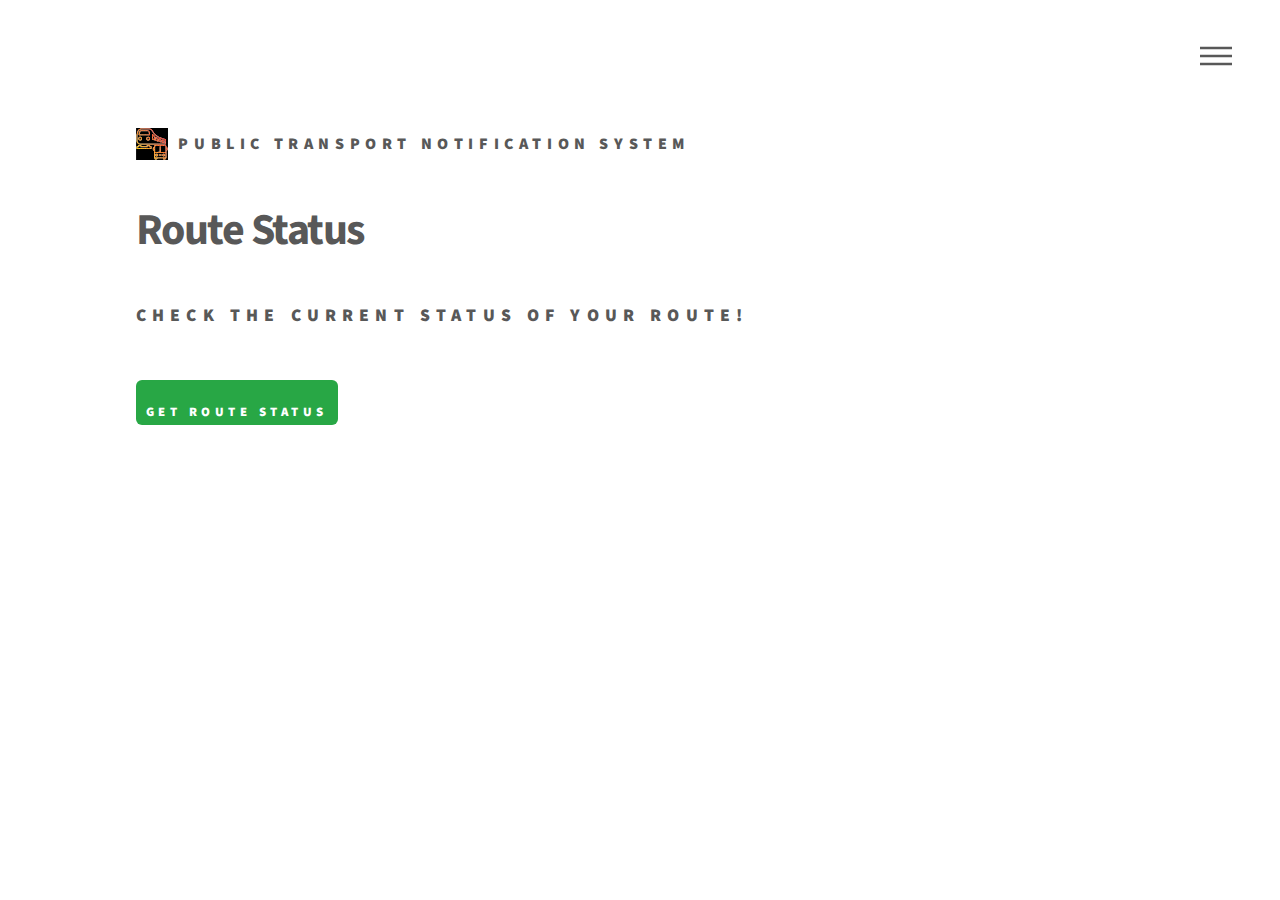
<file: client/MainPage/html5up-phantom/routeStatusPage.html>
<!DOCTYPE HTML>
<!--
	Phantom by HTML5 UP
	html5up.net | @ajlkn
	Free for personal and commercial use under the CCA 3.0 license (html5up.net/license)
-->
<html>
	<head>
		<title>Route Status Page</title>
		<meta charset="utf-8" />
		<meta name="viewport" content="width=device-width, initial-scale=1, user-scalable=no" />
		<link rel="stylesheet" href="assets/css/main.css" />
		<link rel="stylesheet" href="../../clientStyling/status.css"
		<noscript><link rel="stylesheet" href="assets/css/noscript.css" /></noscript>
	</head>
	<body class="is-preload">
		<!-- Wrapper -->
			<div id="wrapper">

				<!-- Header -->
					<header id="header">
						<div class="inner">

							<!-- Logo -->
								<a href="mainPageindex.html" class="logo">
									<span class="symbol"><img src="images/publictransportlogo.svg" alt="" /></span><span class="title">Public Transport Notification System</span>
								</a>

							<!-- Nav -->
								<nav>
									<ul>
										<li><a href="#menu">Main Page</a></li>
									</ul>
								</nav>

						</div>
					</header>

				<!-- Menu -->
					<nav id="menu">
						<h2>Menu</h2>
						<ul>
							<li><a href="../../index.html">Home Page</a></li>
							<li><a href="mainPageindex.html">Service Selection</a></li>
							<li><a href="routeSubscriptionPage.html">Route Subscriber</a></li>
							<li><a href="updateSubEmail.html">Update Email</a></li>
							<li><a href="routeStatusPage.html">Route Status</a></li>
							<li><a href="unsubscribePage.html">Unsubscribe</a></li>
							<li><a href="deleteRoute.html">Route Delete</a></li>						
							<li><a href="../../FAQ/indexFAQ.html">FAQ</a></li>
							<!--
							<li><a href="generic.html">Ipsum veroeros</a></li>
							<li><a href="generic.html">Tempus etiam</a></li>
							<li><a href="generic.html">Consequat dolor</a></li>
							<li><a href="elements.html">Elements</a></li>
							-->
						</ul>
					</nav>

				<!-- Main -->
					<div id="main">
						<div class="inner" class="status-container">
							<h1>Route Status</h1>							
							<section>
								<h2>Check the current status of your route!</h2>
								<ul class="actions">
										<li><input type="submit" value="Get Route Status" class="primary" id="load-status-btn"/></li>
									</ul>
								<div id="status-message" class="message"></div>
  								<div id="status-results"></div>
							</section>
						</div>
					</div>

				<!-- Footer 
					<footer id="footer">
						<div class="inner">
							<section>
								<h2>Get in touch</h2>
								<form method="post" action="#">
									<div class="fields">
										<div class="field half">
											<input type="text" name="name" id="name" placeholder="Name" />
										</div>
										<div class="field half">
											<input type="email" name="email" id="email" placeholder="Email" />
										</div>
										<div class="field">
											<textarea name="message" id="message" placeholder="Message"></textarea>
										</div>
									</div>
									<ul class="actions">
										<li><input type="submit" value="Send" class="primary" /></li>
									</ul>
								</form>
							</section>
							<section>
								<h2>Follow</h2>
								<ul class="icons">
									<li><a href="#" class="icon brands style2 fa-twitter"><span class="label">Twitter</span></a></li>
									<li><a href="#" class="icon brands style2 fa-facebook-f"><span class="label">Facebook</span></a></li>
									<li><a href="#" class="icon brands style2 fa-instagram"><span class="label">Instagram</span></a></li>
									<li><a href="#" class="icon brands style2 fa-dribbble"><span class="label">Dribbble</span></a></li>
									<li><a href="#" class="icon brands style2 fa-github"><span class="label">GitHub</span></a></li>
									<li><a href="#" class="icon brands style2 fa-500px"><span class="label">500px</span></a></li>
									<li><a href="#" class="icon solid style2 fa-phone"><span class="label">Phone</span></a></li>
									<li><a href="#" class="icon solid style2 fa-envelope"><span class="label">Email</span></a></li>
								</ul>
							</section>
							<ul class="copyright">
								<li>&copy; Untitled. All rights reserved</li><li>Design: <a href="http://html5up.net">HTML5 UP</a></li>
							</ul>
						</div>
					</footer>
				-->
			</div>

		<!-- Scripts -->
			<script src="assets/js/jquery.min.js"></script>
			<script src="assets/js/browser.min.js"></script>
			<script src="assets/js/breakpoints.min.js"></script>
			<script src="assets/js/util.js"></script>
			<script src="assets/js/main.js"></script>
			<script src="../../clientScripts/status.js"></script>

	</body>
</html>
</file>
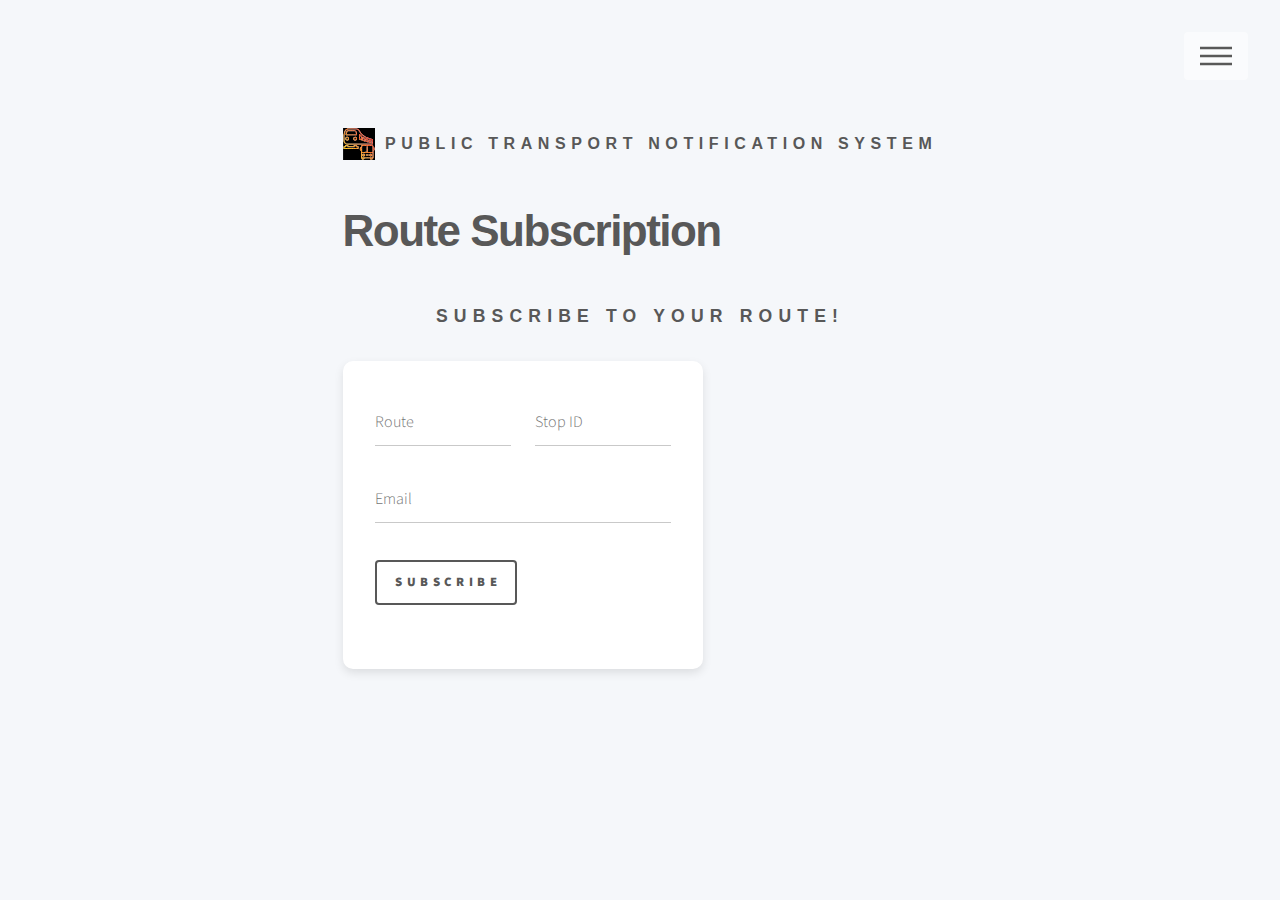
<file: client/MainPage/html5up-phantom/routeSubscriptionPage.html>
<!DOCTYPE HTML>
<!--
	Phantom by HTML5 UP
	html5up.net | @ajlkn
	Free for personal and commercial use under the CCA 3.0 license (html5up.net/license)
-->
<html>
	<head>
		<title>Route Subscription Page</title>
		<meta charset="utf-8" />
		<meta name="viewport" content="width=device-width, initial-scale=1, user-scalable=no" />
		<link rel="stylesheet" href="assets/css/main.css" />
        <link rel="stylesheet" href="../../clientStyling/subscribe.css">
		<noscript><link rel="stylesheet" href="assets/css/noscript.css" /></noscript>
	</head>
	<body class="is-preload">
		<!-- Wrapper -->
			<div id="wrapper">

				<!-- Header -->
					<header id="header">
						<div class="inner">

							<!-- Logo -->
								<a href="mainPageindex.html" class="logo">
									<span class="symbol"><img src="images/publictransportlogo.svg" alt="" /></span><span class="title">Public Transport Notification System</span>
								</a>

							<!-- Nav -->
								<nav>
									<ul>
										<li><a href="#menu">Main Page</a></li>
									</ul>
								</nav>

						</div>
					</header>

				<!-- Menu -->
					<nav id="menu">
						<h2>Menu</h2>
						<ul>
							<li><a href="../../index.html">Home Page</a></li>
							<li><a href="mainPageindex.html">Service Selection</a></li>
							<li><a href="routeSubscriptionPage.html">Route Subscriber</a></li>
							<li><a href="updateSubEmail.html">Update Email</a></li>
							<li><a href="routeStatusPage.html">Route Status</a></li>
							<li><a href="unsubscribePage.html">Unsubscribe</a></li>
							<li><a href="deleteRoute.html">Route Delete</a></li>						
							<li><a href="../../FAQ/indexFAQ.html">FAQ</a></li>
							<!--
							<li><a href="generic.html">Ipsum veroeros</a></li>
							<li><a href="generic.html">Tempus etiam</a></li>
							<li><a href="generic.html">Consequat dolor</a></li>
							<li><a href="elements.html">Elements</a></li>
							-->
						</ul>
					</nav>

				<!-- Main -->
					<div id="main">
						<div class="inner" >
							<h1>Route Subscription</h1>
                            <h2>Subscribe to your route!</h2>
							<section class="form-container">							
								<form id="subscribe-form" method="post" action="#">
									<div class="fields">
										<div class="field half">
											<input type="text" name="route" id="route" placeholder="Route" required/>
										</div>
										<div class="field half">
											<input type="text" name="stop_id" id="stop_id" placeholder="Stop ID" required/>
										</div>
										<div class="field">
											<input type="email" name="email" id="email" placeholder="Email" required/>
										</div>
									</div>
									<ul class="actions">
										<li><input type="submit" value="Subscribe" /></li>
									</ul>
								</form>
							</section>
                            <div id="message" class="message"></div>
						</div>
					</div>

				<!-- Footer 
					<footer id="footer">
						<div class="inner">
							<section>
								<h2>Get in touch</h2>
								<form method="post" action="#">
									<div class="fields">
										<div class="field half">
											<input type="text" name="name" id="name" placeholder="Name" />
										</div>
										<div class="field half">
											<input type="email" name="email" id="email" placeholder="Email" />
										</div>
										<div class="field">
											<textarea name="message" id="message" placeholder="Message"></textarea>
										</div>
									</div>
									<ul class="actions">
										<li><input type="submit" value="Send" class="primary" /></li>
									</ul>
								</form>
							</section>
							<section>
								<h2>Follow</h2>
								<ul class="icons">
									<li><a href="#" class="icon brands style2 fa-twitter"><span class="label">Twitter</span></a></li>
									<li><a href="#" class="icon brands style2 fa-facebook-f"><span class="label">Facebook</span></a></li>
									<li><a href="#" class="icon brands style2 fa-instagram"><span class="label">Instagram</span></a></li>
									<li><a href="#" class="icon brands style2 fa-dribbble"><span class="label">Dribbble</span></a></li>
									<li><a href="#" class="icon brands style2 fa-github"><span class="label">GitHub</span></a></li>
									<li><a href="#" class="icon brands style2 fa-500px"><span class="label">500px</span></a></li>
									<li><a href="#" class="icon solid style2 fa-phone"><span class="label">Phone</span></a></li>
									<li><a href="#" class="icon solid style2 fa-envelope"><span class="label">Email</span></a></li>
								</ul>
							</section>
							<ul class="copyright">
								<li>&copy; Untitled. All rights reserved</li><li>Design: <a href="http://html5up.net">HTML5 UP</a></li>
							</ul>
						</div>
					</footer>
				-->
			</div>

		<!-- Scripts -->
			<script src="assets/js/jquery.min.js"></script>
			<script src="assets/js/browser.min.js"></script>
			<script src="assets/js/breakpoints.min.js"></script>
			<script src="assets/js/util.js"></script>
			<script src="assets/js/main.js"></script>
            <script src="../../clientScripts/subscribe.js"></script>

	</body>
</html>
</file>
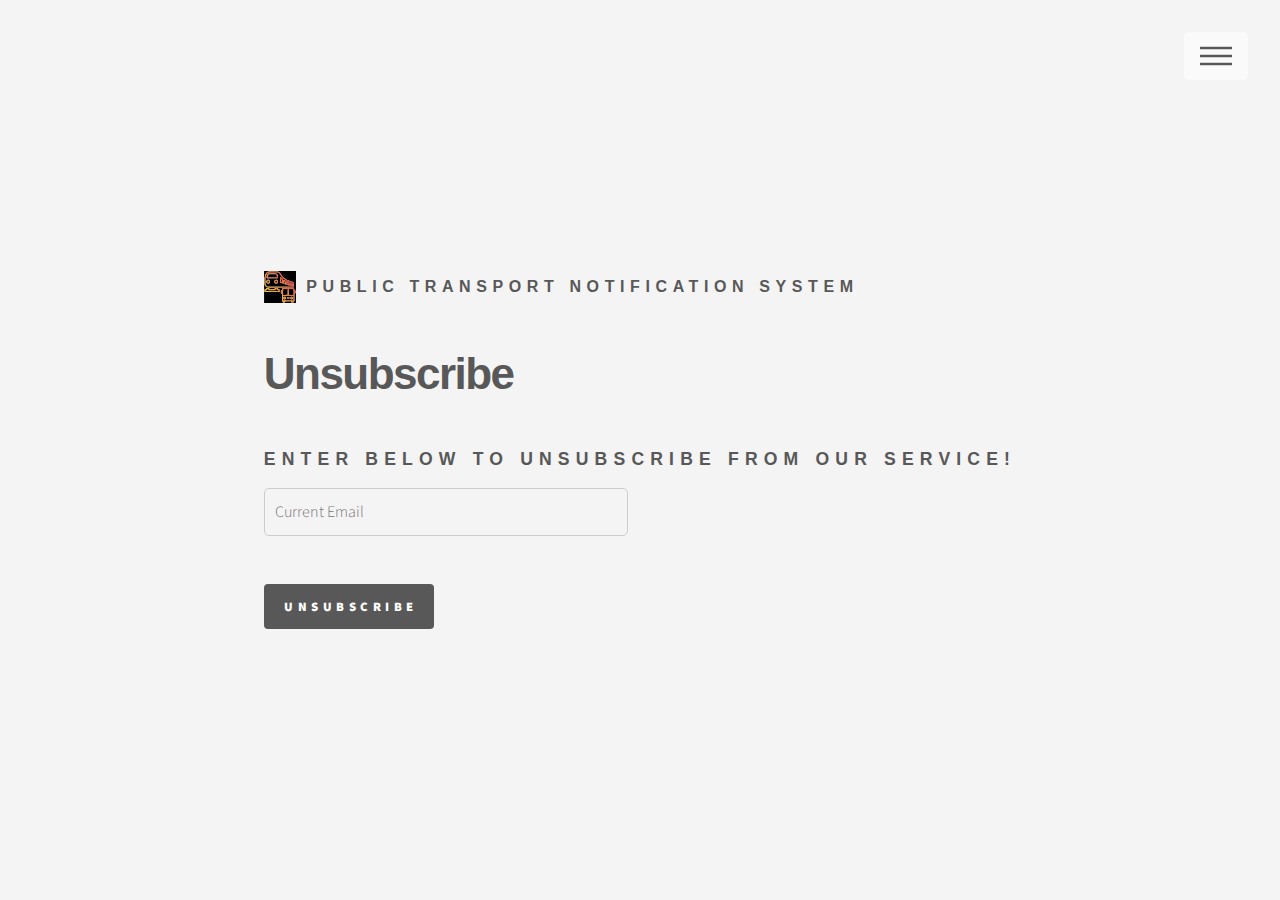
<file: client/MainPage/html5up-phantom/unsubscribePage.html>
<!DOCTYPE HTML>
<!--
	Phantom by HTML5 UP
	html5up.net | @ajlkn
	Free for personal and commercial use under the CCA 3.0 license (html5up.net/license)
-->
<html>
	<head>
		<title>Unsubscribe Page</title>
		<meta charset="utf-8" />
		<meta name="viewport" content="width=device-width, initial-scale=1, user-scalable=no" />
		<link rel="stylesheet" href="assets/css/main.css" />
		<link rel="stylesheet" href="../../clientStyling/unsubscribe.css"
		<noscript><link rel="stylesheet" href="assets/css/noscript.css" /></noscript>
	</head>
	<body class="is-preload">
		<!-- Wrapper -->
			<div id="wrapper">

				<!-- Header -->
					<header id="header">
						<div class="inner">

							<!-- Logo -->
								<a href="mainPageindex.html" class="logo">
									<span class="symbol"><img src="images/publictransportlogo.svg" alt="" /></span><span class="title">Public Transport Notification System</span>
								</a>

							<!-- Nav -->
								<nav>
									<ul>
										<li><a href="#menu">Main Page</a></li>
									</ul>
								</nav>

						</div>
					</header>

				<!-- Menu -->
					<nav id="menu">
						<h2>Menu</h2>
						<ul>
							<li><a href="../../index.html">Home Page</a></li>
							<li><a href="mainPageindex.html">Service Selection</a></li>
							<li><a href="routeSubscriptionPage.html">Route Subscriber</a></li>
							<li><a href="updateSubEmail.html">Update Email</a></li>
							<li><a href="routeStatusPage.html">Route Status</a></li>
							<li><a href="unsubscribePage.html">Unsubscribe</a></li>
							<li><a href="deleteRoute.html">Route Delete</a></li>						
							<li><a href="../../FAQ/indexFAQ.html">FAQ</a></li>
							<!--
							<li><a href="generic.html">Ipsum veroeros</a></li>
							<li><a href="generic.html">Tempus etiam</a></li>
							<li><a href="generic.html">Consequat dolor</a></li>
							<li><a href="elements.html">Elements</a></li>
							-->
						</ul>
					</nav>

				<!-- Main -->
					<div id="main">
						<div class="inner" class="unsubscribe-container">
							<h1>Unsubscribe</h1>
								<h2>Enter below to unsubscribe from our service!</h2>
								<form method="post" action="#" id="unsubscribe-form">
									<div class="fields">
										<div class="field half">
											<input type="email" name="email" id="email" placeholder="Current Email" required/>
										</div>
                                        <!--
										<div class="field half">
											<input type="email" name="new-email" id="new-email" placeholder="New Email" />
										</div>
                                        -->
										<!--
										<div class="field">
											<textarea name="message" id="message" placeholder="Message"></textarea>
										</div>
										-->
									</div>
									<ul class="actions">
										<li><input type="submit" value="Unsubscribe" class="primary" /></li>
									</ul>
								</form>
								<div id="unsubscribe-message" class="message"></div>
							<!--		
							<span class="image main"><img src="images/pic13.jpg" alt="" /></span>
							-->
						</div>
					</div>

				<!-- Footer 
					<footer id="footer">
						<div class="inner">
							<section>
								<h2>Get in touch</h2>
								<form method="post" action="#">
									<div class="fields">
										<div class="field half">
											<input type="text" name="name" id="name" placeholder="Name" />
										</div>
										<div class="field half">
											<input type="email" name="email" id="email" placeholder="Email" />
										</div>
										<div class="field">
											<textarea name="message" id="message" placeholder="Message"></textarea>
										</div>
									</div>
									<ul class="actions">
										<li><input type="submit" value="Send" class="primary" /></li>
									</ul>
								</form>
							</section>
							<section>
								<h2>Follow</h2>
								<ul class="icons">
									<li><a href="#" class="icon brands style2 fa-twitter"><span class="label">Twitter</span></a></li>
									<li><a href="#" class="icon brands style2 fa-facebook-f"><span class="label">Facebook</span></a></li>
									<li><a href="#" class="icon brands style2 fa-instagram"><span class="label">Instagram</span></a></li>
									<li><a href="#" class="icon brands style2 fa-dribbble"><span class="label">Dribbble</span></a></li>
									<li><a href="#" class="icon brands style2 fa-github"><span class="label">GitHub</span></a></li>
									<li><a href="#" class="icon brands style2 fa-500px"><span class="label">500px</span></a></li>
									<li><a href="#" class="icon solid style2 fa-phone"><span class="label">Phone</span></a></li>
									<li><a href="#" class="icon solid style2 fa-envelope"><span class="label">Email</span></a></li>
								</ul>
							</section>
							<ul class="copyright">
								<li>&copy; Untitled. All rights reserved</li><li>Design: <a href="http://html5up.net">HTML5 UP</a></li>
							</ul>
						</div>
					</footer>
				-->
			</div>

		<!-- Scripts -->
			<script src="assets/js/jquery.min.js"></script>
			<script src="assets/js/browser.min.js"></script>
			<script src="assets/js/breakpoints.min.js"></script>
			<script src="assets/js/util.js"></script>
			<script src="assets/js/main.js"></script>
			<script src="../../clientScripts/unsubscribe.js"></script>

	</body>
</html>
</file>
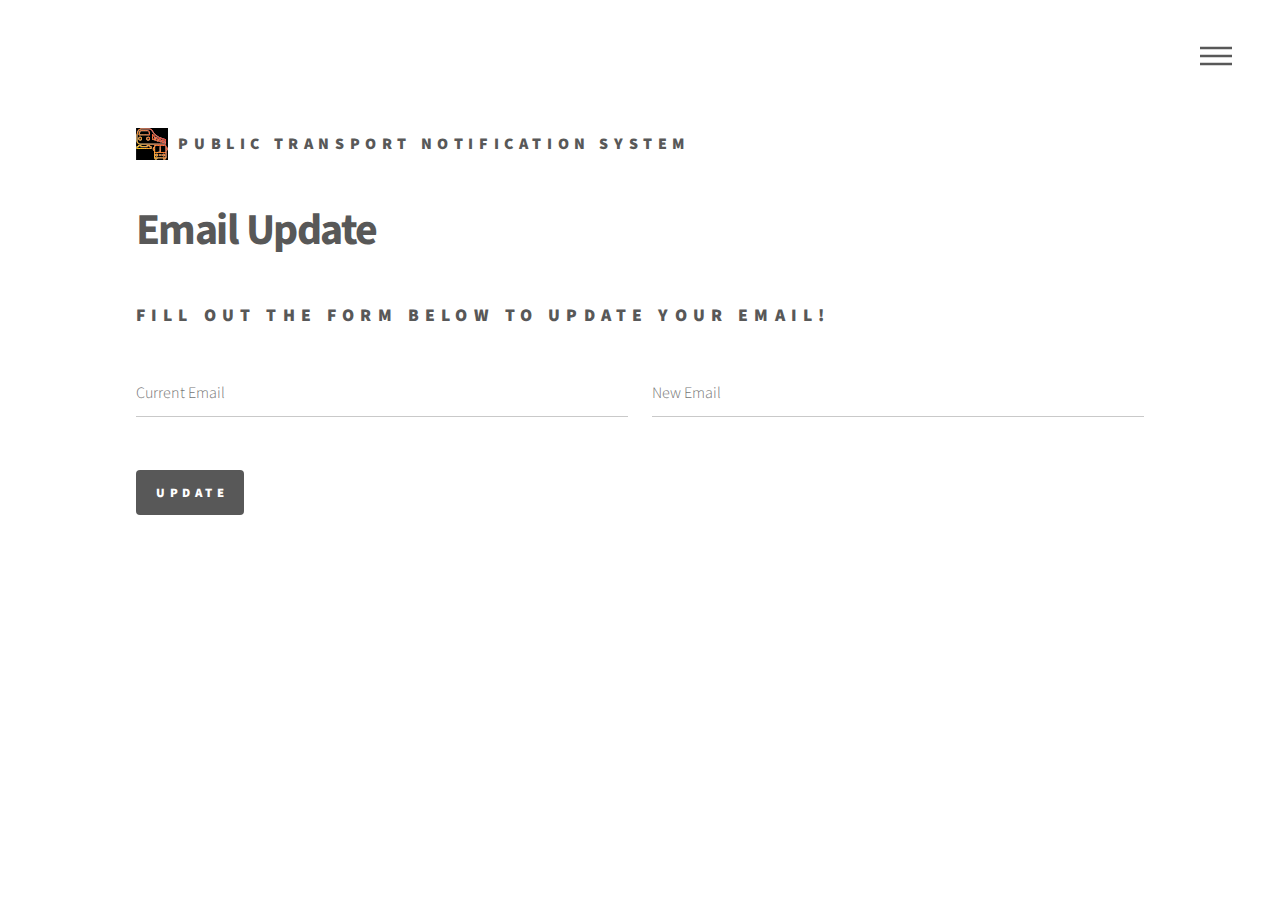
<file: client/MainPage/html5up-phantom/updateSubEmail.html>
<!DOCTYPE HTML>
<!--
	Phantom by HTML5 UP
	html5up.net | @ajlkn
	Free for personal and commercial use under the CCA 3.0 license (html5up.net/license)
-->
<html>
	<head>
		<title>Email Updater Page</title>
		<meta charset="utf-8" />
		<meta name="viewport" content="width=device-width, initial-scale=1, user-scalable=no" />
		<link rel="stylesheet" href="assets/css/main.css" />
		<link rel="stylesheet" href="../../clientStyling/update.css"
		<noscript><link rel="stylesheet" href="assets/css/noscript.css" /></noscript>
	</head>
	<body class="is-preload">
		<!-- Wrapper -->
			<div id="wrapper">

				<!-- Header -->
					<header id="header">
						<div class="inner">

							<!-- Logo -->
								<a href="mainPageindex.html" class="logo">
									<span class="symbol"><img src="images/publictransportlogo.svg" alt="" /></span><span class="title">Public Transport Notification System</span>
								</a>

							<!-- Nav -->
								<nav>
									<ul>
										<li><a href="#menu">Main Page</a></li>
									</ul>
								</nav>

						</div>
					</header>

				<!-- Menu -->
					<nav id="menu">
						<h2>Menu</h2>
						<ul>
							<li><a href="../../index.html">Home Page</a></li>
							<li><a href="mainPageindex.html">Service Selection</a></li>
							<li><a href="routeSubscriptionPage.html">Route Subscriber</a></li>
							<li><a href="updateSubEmail.html">Update Email</a></li>
							<li><a href="routeStatusPage.html">Route Status</a></li>
							<li><a href="unsubscribePage.html">Unsubscribe</a></li>
							<li><a href="deleteRoute.html">Route Delete</a></li>						
							<li><a href="../../FAQ/indexFAQ.html">FAQ</a></li>
							<!--
							<li><a href="generic.html">Ipsum veroeros</a></li>
							<li><a href="generic.html">Tempus etiam</a></li>
							<li><a href="generic.html">Consequat dolor</a></li>
							<li><a href="elements.html">Elements</a></li>
							-->
						</ul>
					</nav>

				<!-- Main -->
					<div id="main">
						<div class="inner">
							<h1>Email Update</h1>
							<div class="inner">
							<section>
								<h2>Fill out the form below to update your email!</h2>
								<form method="post" action="#" id="update-form">
									<div class="fields">
										<div class="field half">
											<input type="email" name="old-email" id="old-email" placeholder="Current Email" required/>
										</div>
										<div class="field half">
											<input type="email" name="new-email" id="new-email" placeholder="New Email" required/>
										</div>
										<!--
										<div class="field">
											<textarea name="message" id="message" placeholder="Message"></textarea>
										</div>
										-->
									</div>
									<ul class="actions">
										<li><input type="submit" value="Update" class="primary" /></li>
									</ul>
								</form>
							</section>
							 <div id="update-message" class="message"></div>
							<!--		
							<span class="image main"><img src="images/pic13.jpg" alt="" /></span>
							-->
						</div>
					</div>

				<!-- Footer 
					<footer id="footer">
						<div class="inner">
							<section>
								<h2>Get in touch</h2>
								<form method="post" action="#">
									<div class="fields">
										<div class="field half">
											<input type="text" name="name" id="name" placeholder="Name" />
										</div>
										<div class="field half">
											<input type="email" name="email" id="email" placeholder="Email" />
										</div>
										<div class="field">
											<textarea name="message" id="message" placeholder="Message"></textarea>
										</div>
									</div>
									<ul class="actions">
										<li><input type="submit" value="Send" class="primary" /></li>
									</ul>
								</form>
							</section>
							<section>
								<h2>Follow</h2>
								<ul class="icons">
									<li><a href="#" class="icon brands style2 fa-twitter"><span class="label">Twitter</span></a></li>
									<li><a href="#" class="icon brands style2 fa-facebook-f"><span class="label">Facebook</span></a></li>
									<li><a href="#" class="icon brands style2 fa-instagram"><span class="label">Instagram</span></a></li>
									<li><a href="#" class="icon brands style2 fa-dribbble"><span class="label">Dribbble</span></a></li>
									<li><a href="#" class="icon brands style2 fa-github"><span class="label">GitHub</span></a></li>
									<li><a href="#" class="icon brands style2 fa-500px"><span class="label">500px</span></a></li>
									<li><a href="#" class="icon solid style2 fa-phone"><span class="label">Phone</span></a></li>
									<li><a href="#" class="icon solid style2 fa-envelope"><span class="label">Email</span></a></li>
								</ul>
							</section>
							<ul class="copyright">
								<li>&copy; Untitled. All rights reserved</li><li>Design: <a href="http://html5up.net">HTML5 UP</a></li>
							</ul>
						</div>
					</footer>
				-->
			</div>

		<!-- Scripts -->
			<script src="assets/js/jquery.min.js"></script>
			<script src="assets/js/browser.min.js"></script>
			<script src="assets/js/breakpoints.min.js"></script>
			<script src="assets/js/util.js"></script>
			<script src="assets/js/main.js"></script>
			<script src="../../clientScripts/update.js"></script>

	</body>
</html>
</file>
<file: client/MainPage/html5up-phantom/assets/css/noscript.css>
/*
	Phantom by HTML5 UP
	html5up.net | @ajlkn
	Free for personal and commercial use under the CCA 3.0 license (html5up.net/license)
*/

/* Tiles */

	body.is-preload .tiles article {
		-moz-transform: none;
		-webkit-transform: none;
		-ms-transform: none;
		transform: none;
		opacity: 1;
	}
</file>
<file: client/clientStyling/status.css>
.status-container {
  background: #fff;
  padding: 2rem;
  margin-top: 2rem;
  border-radius: 10px;
  box-shadow: 0 4px 10px rgba(0, 0, 0, 0.1);
  width: 360px;
}

#load-status-btn {
  margin-top: 1rem;
  padding: 10px;
  width: 100%;
  background-color: #28a745;
  color: white;
  border: none;
  border-radius: 6px;
  cursor: pointer;
}

#load-status-btn:hover {
  background-color: #218838;
}

#status-results {
  margin-top: 1rem;
  background-color: #f9f9f9;
  border-left: 5px solid #ffa500;
  padding: 1rem;
  border-radius: 5px;
  display: none;
}

.subscription-alert {
  margin-bottom: 1rem;
}
</file>
<file: client/clientStyling/subscribe.css>
/* subscribe.css */
body {
  font-family: Arial, sans-serif;
  background: #f5f7fa;
  margin: 0;
  padding: 0;
  display: flex;
  justify-content: center;
  align-items: flex-start;
  min-height: 100vh;
}

.form-container {
  background: #fff;
  padding: 2rem;
  margin-top: 2rem;
  border-radius: 10px;
  box-shadow: 0 4px 10px rgba(0, 0, 0, 0.1);
  width: 360px;
}

h2 {
  text-align: center;
  margin-bottom: 1.5rem;
}

label {
  display: block;
  margin-top: 1rem;
}

input {
  width: 100%;
  padding: 8px;
  margin-top: 5px;
  box-sizing: border-box;
  border: 1px solid #ccc;
  border-radius: 5px;
}

button {
  margin-top: 1.5rem;
  padding: 10px;
  width: 100%;
  background-color: #007bff;
  color: white;
  border: none;
  border-radius: 6px;
  cursor: pointer;
}

button:hover {
  background-color: #0056b3;
}

.message {
  margin-top: 1rem;
  text-align: center;
  font-weight: bold;
}

.message.error {
  color: #e74c3c;
}

.message.success {
  color: #2ecc71;
}

#bus-info {
  margin-top: 2rem;
  padding: 1rem;
  background: #f0f8ff;
  border-left: 5px solid #007bff;
  display: none;
  border-radius: 5px;
}
</file>
<file: client/clientStyling/unsubscribe.css>
body {
  font-family: Arial, sans-serif;
  background-color: #f4f4f4;
  display: flex;
  justify-content: center;
  align-items: center;
  height: 100vh;
}

.unsubscribe-container {
  background: #fff;
  padding: 2rem;
  border-radius: 10px;
  box-shadow: 0 4px 10px rgba(0, 0, 0, 0.1);
  width: 360px;
}

h2 {
  margin-bottom: 1rem;
  text-align: center;
}

form {
  display: flex;
  flex-direction: column;
}

label {
  margin-bottom: 0.5rem;
}

input[type="email"] {
  padding: 10px;
  margin-bottom: 1rem;
  border: 1px solid #ccc;
  border-radius: 5px;
}

button {
  padding: 10px;
  background-color: #dc3545;
  color: white;
  border: none;
  border-radius: 6px;
  cursor: pointer;
  font-weight: bold;
}

button:hover {
  background-color: #c82333;
}

.message {
  margin-top: 1rem;
  font-size: 0.95rem;
  text-align: center;
}

.message.success {
  color: green;
}

.message.error {
  color: red;
}
</file>
<file: client/clientStyling/update.css>
.update-container {
  background: #fff;
  padding: 2rem;
  margin-top: 2rem;
  border-radius: 10px;
  box-shadow: 0 4px 10px rgba(0, 0, 0, 0.1);
  width: 360px;
}

#update-form input {
  margin-top: 5px;
  margin-bottom: 1rem;
}

#update-form button {
  background-color: #17a2b8;
}

#update-form button:hover {
  background-color: #138496;
}
</file>
<file: client/MainPage/html5up-phantom/assets/css/main.css>
@import url(fontawesome-all.min.css);
@import url("https://fonts.googleapis.com/css?family=Source+Sans+Pro:300,700,900");

/*
	Phantom by HTML5 UP
	html5up.net | @ajlkn
	Free for personal and commercial use under the CCA 3.0 license (html5up.net/license)
*/

html, body, div, span, applet, object,
iframe, h1, h2, h3, h4, h5, h6, p, blockquote,
pre, a, abbr, acronym, address, big, cite,
code, del, dfn, em, img, ins, kbd, q, s, samp,
small, strike, strong, sub, sup, tt, var, b,
u, i, center, dl, dt, dd, ol, ul, li, fieldset,
form, label, legend, table, caption, tbody,
tfoot, thead, tr, th, td, article, aside,
canvas, details, embed, figure, figcaption,
footer, header, hgroup, menu, nav, output, ruby,
section, summary, time, mark, audio, video {
	margin: 0;
	padding: 0;
	border: 0;
	font-size: 100%;
	font: inherit;
	vertical-align: baseline;}

article, aside, details, figcaption, figure,
footer, header, hgroup, menu, nav, section {
	display: block;}

body {
	line-height: 1;
}

ol, ul {
	list-style: none;
}

blockquote, q {
	quotes: none;
}

	blockquote:before, blockquote:after, q:before, q:after {
		content: '';
		content: none;
	}

table {
	border-collapse: collapse;
	border-spacing: 0;
}

body {
	-webkit-text-size-adjust: none;
}

mark {
	background-color: transparent;
	color: inherit;
}

input::-moz-focus-inner {
	border: 0;
	padding: 0;
}

input, select, textarea {
	-moz-appearance: none;
	-webkit-appearance: none;
	-ms-appearance: none;
	appearance: none;
}

/* Basic */

	@-ms-viewport {
		width: device-width;
	}

	body {
		-ms-overflow-style: scrollbar;
	}

	@media screen and (max-width: 480px) {

		html, body {
			min-width: 320px;
		}

	}

	html {
		box-sizing: border-box;
	}

	*, *:before, *:after {
		box-sizing: inherit;
	}

	body {
		background: #ffffff;
	}

		body.is-preload *, body.is-preload *:before, body.is-preload *:after {
			-moz-animation: none !important;
			-webkit-animation: none !important;
			-ms-animation: none !important;
			animation: none !important;
			-moz-transition: none !important;
			-webkit-transition: none !important;
			-ms-transition: none !important;
			transition: none !important;
		}

/* Type */

	body, input, select, textarea {
		color: #585858;
		font-family: "Source Sans Pro", Helvetica, sans-serif;
		font-size: 16pt;
		font-weight: 300;
		line-height: 1.75;
	}

		@media screen and (max-width: 1680px) {

			body, input, select, textarea {
				font-size: 14pt;
			}

		}

		@media screen and (max-width: 1280px) {

			body, input, select, textarea {
				font-size: 12pt;
			}

		}

	a {
		-moz-transition: border-bottom-color 0.2s ease, color 0.2s ease;
		-webkit-transition: border-bottom-color 0.2s ease, color 0.2s ease;
		-ms-transition: border-bottom-color 0.2s ease, color 0.2s ease;
		transition: border-bottom-color 0.2s ease, color 0.2s ease;
		text-decoration: none;
		color: #585858;
		border-bottom: dotted 1px rgba(88, 88, 88, 0.5);
	}

		a:hover {
			border-bottom-color: transparent;
			color: #f2849e !important;
		}

	strong, b {
		font-weight: 900;
	}

	em, i {
		font-style: italic;
	}

	p {
		margin: 0 0 2em 0;
	}

	h1 {
		font-size: 2.75em;
		font-weight: 700;
		line-height: 1.3;
		margin: 0 0 1em 0;
		letter-spacing: -0.035em;
	}

		h1 a {
			color: inherit;
		}

		@media screen and (max-width: 736px) {

			h1 {
				font-size: 2em;
				margin: 0 0 1em 0;
			}

		}

		@media screen and (max-width: 360px) {

			h1 {
				font-size: 1.75em;
			}

		}

	h2, h3, h4, h5, h6 {
		font-weight: 900;
		line-height: 1.5;
		margin: 0 0 2em 0;
		text-transform: uppercase;
		letter-spacing: 0.35em;
	}

		h2 a, h3 a, h4 a, h5 a, h6 a {
			color: inherit;
		}

	h2 {
		font-size: 1.1em;
	}

	h3 {
		font-size: 1em;
	}

	h4 {
		font-size: 0.8em;
	}

	h5 {
		font-size: 0.8em;
	}

	h6 {
		font-size: 0.8em;
	}

	@media screen and (max-width: 980px) {

		h1 br, h2 br, h3 br, h4 br, h5 br, h6 br {
			display: none;
		}

	}

	@media screen and (max-width: 736px) {

		h2 {
			font-size: 1em;
		}

		h3 {
			font-size: 0.8em;
		}

	}

	sub {
		font-size: 0.8em;
		position: relative;
		top: 0.5em;
	}

	sup {
		font-size: 0.8em;
		position: relative;
		top: -0.5em;
	}

	blockquote {
		border-left: solid 4px #c9c9c9;
		font-style: italic;
		margin: 0 0 2em 0;
		padding: 0.5em 0 0.5em 2em;
	}

	code {
		background: rgba(144, 144, 144, 0.075);
		border-radius: 4px;
		border: solid 1px #c9c9c9;
		font-family: "Courier New", monospace;
		font-size: 0.9em;
		margin: 0 0.25em;
		padding: 0.25em 0.65em;
	}

	pre {
		-webkit-overflow-scrolling: touch;
		font-family: "Courier New", monospace;
		font-size: 0.9em;
		margin: 0 0 2em 0;
	}

		pre code {
			display: block;
			line-height: 1.75;
			padding: 1em 1.5em;
			overflow-x: auto;
		}

	hr {
		border: 0;
		border-bottom: solid 1px #c9c9c9;
		margin: 2em 0;
	}

		hr.major {
			margin: 3em 0;
		}

	.align-left {
		text-align: left;
	}

	.align-center {
		text-align: center;
	}

	.align-right {
		text-align: right;
	}

/* Row */

	.row {
		display: flex;
		flex-wrap: wrap;
		box-sizing: border-box;
		align-items: stretch;
	}

		.row > * {
			box-sizing: border-box;
		}

		.row.gtr-uniform > * > :last-child {
			margin-bottom: 0;
		}

		.row.aln-left {
			justify-content: flex-start;
		}

		.row.aln-center {
			justify-content: center;
		}

		.row.aln-right {
			justify-content: flex-end;
		}

		.row.aln-top {
			align-items: flex-start;
		}

		.row.aln-middle {
			align-items: center;
		}

		.row.aln-bottom {
			align-items: flex-end;
		}

		.row > .imp {
			order: -1;
		}

		.row > .col-1 {
			width: 8.33333%;
		}

		.row > .off-1 {
			margin-left: 8.33333%;
		}

		.row > .col-2 {
			width: 16.66667%;
		}

		.row > .off-2 {
			margin-left: 16.66667%;
		}

		.row > .col-3 {
			width: 25%;
		}

		.row > .off-3 {
			margin-left: 25%;
		}

		.row > .col-4 {
			width: 33.33333%;
		}

		.row > .off-4 {
			margin-left: 33.33333%;
		}

		.row > .col-5 {
			width: 41.66667%;
		}

		.row > .off-5 {
			margin-left: 41.66667%;
		}

		.row > .col-6 {
			width: 50%;
		}

		.row > .off-6 {
			margin-left: 50%;
		}

		.row > .col-7 {
			width: 58.33333%;
		}

		.row > .off-7 {
			margin-left: 58.33333%;
		}

		.row > .col-8 {
			width: 66.66667%;
		}

		.row > .off-8 {
			margin-left: 66.66667%;
		}

		.row > .col-9 {
			width: 75%;
		}

		.row > .off-9 {
			margin-left: 75%;
		}

		.row > .col-10 {
			width: 83.33333%;
		}

		.row > .off-10 {
			margin-left: 83.33333%;
		}

		.row > .col-11 {
			width: 91.66667%;
		}

		.row > .off-11 {
			margin-left: 91.66667%;
		}

		.row > .col-12 {
			width: 100%;
		}

		.row > .off-12 {
			margin-left: 100%;
		}

		.row.gtr-0 {
			margin-top: 0;
			margin-left: 0em;
		}

			.row.gtr-0 > * {
				padding: 0 0 0 0em;
			}

			.row.gtr-0.gtr-uniform {
				margin-top: 0em;
			}

				.row.gtr-0.gtr-uniform > * {
					padding-top: 0em;
				}

		.row.gtr-25 {
			margin-top: 0;
			margin-left: -0.5em;
		}

			.row.gtr-25 > * {
				padding: 0 0 0 0.5em;
			}

			.row.gtr-25.gtr-uniform {
				margin-top: -0.5em;
			}

				.row.gtr-25.gtr-uniform > * {
					padding-top: 0.5em;
				}

		.row.gtr-50 {
			margin-top: 0;
			margin-left: -1em;
		}

			.row.gtr-50 > * {
				padding: 0 0 0 1em;
			}

			.row.gtr-50.gtr-uniform {
				margin-top: -1em;
			}

				.row.gtr-50.gtr-uniform > * {
					padding-top: 1em;
				}

		.row {
			margin-top: 0;
			margin-left: -2em;
		}

			.row > * {
				padding: 0 0 0 2em;
			}

			.row.gtr-uniform {
				margin-top: -2em;
			}

				.row.gtr-uniform > * {
					padding-top: 2em;
				}

		.row.gtr-150 {
			margin-top: 0;
			margin-left: -3em;
		}

			.row.gtr-150 > * {
				padding: 0 0 0 3em;
			}

			.row.gtr-150.gtr-uniform {
				margin-top: -3em;
			}

				.row.gtr-150.gtr-uniform > * {
					padding-top: 3em;
				}

		.row.gtr-200 {
			margin-top: 0;
			margin-left: -4em;
		}

			.row.gtr-200 > * {
				padding: 0 0 0 4em;
			}

			.row.gtr-200.gtr-uniform {
				margin-top: -4em;
			}

				.row.gtr-200.gtr-uniform > * {
					padding-top: 4em;
				}

		@media screen and (max-width: 1680px) {

			.row {
				display: flex;
				flex-wrap: wrap;
				box-sizing: border-box;
				align-items: stretch;
			}

				.row > * {
					box-sizing: border-box;
				}

				.row.gtr-uniform > * > :last-child {
					margin-bottom: 0;
				}

				.row.aln-left {
					justify-content: flex-start;
				}

				.row.aln-center {
					justify-content: center;
				}

				.row.aln-right {
					justify-content: flex-end;
				}

				.row.aln-top {
					align-items: flex-start;
				}

				.row.aln-middle {
					align-items: center;
				}

				.row.aln-bottom {
					align-items: flex-end;
				}

				.row > .imp-xlarge {
					order: -1;
				}

				.row > .col-1-xlarge {
					width: 8.33333%;
				}

				.row > .off-1-xlarge {
					margin-left: 8.33333%;
				}

				.row > .col-2-xlarge {
					width: 16.66667%;
				}

				.row > .off-2-xlarge {
					margin-left: 16.66667%;
				}

				.row > .col-3-xlarge {
					width: 25%;
				}

				.row > .off-3-xlarge {
					margin-left: 25%;
				}

				.row > .col-4-xlarge {
					width: 33.33333%;
				}

				.row > .off-4-xlarge {
					margin-left: 33.33333%;
				}

				.row > .col-5-xlarge {
					width: 41.66667%;
				}

				.row > .off-5-xlarge {
					margin-left: 41.66667%;
				}

				.row > .col-6-xlarge {
					width: 50%;
				}

				.row > .off-6-xlarge {
					margin-left: 50%;
				}

				.row > .col-7-xlarge {
					width: 58.33333%;
				}

				.row > .off-7-xlarge {
					margin-left: 58.33333%;
				}

				.row > .col-8-xlarge {
					width: 66.66667%;
				}

				.row > .off-8-xlarge {
					margin-left: 66.66667%;
				}

				.row > .col-9-xlarge {
					width: 75%;
				}

				.row > .off-9-xlarge {
					margin-left: 75%;
				}

				.row > .col-10-xlarge {
					width: 83.33333%;
				}

				.row > .off-10-xlarge {
					margin-left: 83.33333%;
				}

				.row > .col-11-xlarge {
					width: 91.66667%;
				}

				.row > .off-11-xlarge {
					margin-left: 91.66667%;
				}

				.row > .col-12-xlarge {
					width: 100%;
				}

				.row > .off-12-xlarge {
					margin-left: 100%;
				}

				.row.gtr-0 {
					margin-top: 0;
					margin-left: 0em;
				}

					.row.gtr-0 > * {
						padding: 0 0 0 0em;
					}

					.row.gtr-0.gtr-uniform {
						margin-top: 0em;
					}

						.row.gtr-0.gtr-uniform > * {
							padding-top: 0em;
						}

				.row.gtr-25 {
					margin-top: 0;
					margin-left: -0.5em;
				}

					.row.gtr-25 > * {
						padding: 0 0 0 0.5em;
					}

					.row.gtr-25.gtr-uniform {
						margin-top: -0.5em;
					}

						.row.gtr-25.gtr-uniform > * {
							padding-top: 0.5em;
						}

				.row.gtr-50 {
					margin-top: 0;
					margin-left: -1em;
				}

					.row.gtr-50 > * {
						padding: 0 0 0 1em;
					}

					.row.gtr-50.gtr-uniform {
						margin-top: -1em;
					}

						.row.gtr-50.gtr-uniform > * {
							padding-top: 1em;
						}

				.row {
					margin-top: 0;
					margin-left: -2em;
				}

					.row > * {
						padding: 0 0 0 2em;
					}

					.row.gtr-uniform {
						margin-top: -2em;
					}

						.row.gtr-uniform > * {
							padding-top: 2em;
						}

				.row.gtr-150 {
					margin-top: 0;
					margin-left: -3em;
				}

					.row.gtr-150 > * {
						padding: 0 0 0 3em;
					}

					.row.gtr-150.gtr-uniform {
						margin-top: -3em;
					}

						.row.gtr-150.gtr-uniform > * {
							padding-top: 3em;
						}

				.row.gtr-200 {
					margin-top: 0;
					margin-left: -4em;
				}

					.row.gtr-200 > * {
						padding: 0 0 0 4em;
					}

					.row.gtr-200.gtr-uniform {
						margin-top: -4em;
					}

						.row.gtr-200.gtr-uniform > * {
							padding-top: 4em;
						}

		}

		@media screen and (max-width: 1280px) {

			.row {
				display: flex;
				flex-wrap: wrap;
				box-sizing: border-box;
				align-items: stretch;
			}

				.row > * {
					box-sizing: border-box;
				}

				.row.gtr-uniform > * > :last-child {
					margin-bottom: 0;
				}

				.row.aln-left {
					justify-content: flex-start;
				}

				.row.aln-center {
					justify-content: center;
				}

				.row.aln-right {
					justify-content: flex-end;
				}

				.row.aln-top {
					align-items: flex-start;
				}

				.row.aln-middle {
					align-items: center;
				}

				.row.aln-bottom {
					align-items: flex-end;
				}

				.row > .imp-large {
					order: -1;
				}

				.row > .col-1-large {
					width: 8.33333%;
				}

				.row > .off-1-large {
					margin-left: 8.33333%;
				}

				.row > .col-2-large {
					width: 16.66667%;
				}

				.row > .off-2-large {
					margin-left: 16.66667%;
				}

				.row > .col-3-large {
					width: 25%;
				}

				.row > .off-3-large {
					margin-left: 25%;
				}

				.row > .col-4-large {
					width: 33.33333%;
				}

				.row > .off-4-large {
					margin-left: 33.33333%;
				}

				.row > .col-5-large {
					width: 41.66667%;
				}

				.row > .off-5-large {
					margin-left: 41.66667%;
				}

				.row > .col-6-large {
					width: 50%;
				}

				.row > .off-6-large {
					margin-left: 50%;
				}

				.row > .col-7-large {
					width: 58.33333%;
				}

				.row > .off-7-large {
					margin-left: 58.33333%;
				}

				.row > .col-8-large {
					width: 66.66667%;
				}

				.row > .off-8-large {
					margin-left: 66.66667%;
				}

				.row > .col-9-large {
					width: 75%;
				}

				.row > .off-9-large {
					margin-left: 75%;
				}

				.row > .col-10-large {
					width: 83.33333%;
				}

				.row > .off-10-large {
					margin-left: 83.33333%;
				}

				.row > .col-11-large {
					width: 91.66667%;
				}

				.row > .off-11-large {
					margin-left: 91.66667%;
				}

				.row > .col-12-large {
					width: 100%;
				}

				.row > .off-12-large {
					margin-left: 100%;
				}

				.row.gtr-0 {
					margin-top: 0;
					margin-left: 0em;
				}

					.row.gtr-0 > * {
						padding: 0 0 0 0em;
					}

					.row.gtr-0.gtr-uniform {
						margin-top: 0em;
					}

						.row.gtr-0.gtr-uniform > * {
							padding-top: 0em;
						}

				.row.gtr-25 {
					margin-top: 0;
					margin-left: -0.5em;
				}

					.row.gtr-25 > * {
						padding: 0 0 0 0.5em;
					}

					.row.gtr-25.gtr-uniform {
						margin-top: -0.5em;
					}

						.row.gtr-25.gtr-uniform > * {
							padding-top: 0.5em;
						}

				.row.gtr-50 {
					margin-top: 0;
					margin-left: -1em;
				}

					.row.gtr-50 > * {
						padding: 0 0 0 1em;
					}

					.row.gtr-50.gtr-uniform {
						margin-top: -1em;
					}

						.row.gtr-50.gtr-uniform > * {
							padding-top: 1em;
						}

				.row {
					margin-top: 0;
					margin-left: -2em;
				}

					.row > * {
						padding: 0 0 0 2em;
					}

					.row.gtr-uniform {
						margin-top: -2em;
					}

						.row.gtr-uniform > * {
							padding-top: 2em;
						}

				.row.gtr-150 {
					margin-top: 0;
					margin-left: -3em;
				}

					.row.gtr-150 > * {
						padding: 0 0 0 3em;
					}

					.row.gtr-150.gtr-uniform {
						margin-top: -3em;
					}

						.row.gtr-150.gtr-uniform > * {
							padding-top: 3em;
						}

				.row.gtr-200 {
					margin-top: 0;
					margin-left: -4em;
				}

					.row.gtr-200 > * {
						padding: 0 0 0 4em;
					}

					.row.gtr-200.gtr-uniform {
						margin-top: -4em;
					}

						.row.gtr-200.gtr-uniform > * {
							padding-top: 4em;
						}

		}

		@media screen and (max-width: 980px) {

			.row {
				display: flex;
				flex-wrap: wrap;
				box-sizing: border-box;
				align-items: stretch;
			}

				.row > * {
					box-sizing: border-box;
				}

				.row.gtr-uniform > * > :last-child {
					margin-bottom: 0;
				}

				.row.aln-left {
					justify-content: flex-start;
				}

				.row.aln-center {
					justify-content: center;
				}

				.row.aln-right {
					justify-content: flex-end;
				}

				.row.aln-top {
					align-items: flex-start;
				}

				.row.aln-middle {
					align-items: center;
				}

				.row.aln-bottom {
					align-items: flex-end;
				}

				.row > .imp-medium {
					order: -1;
				}

				.row > .col-1-medium {
					width: 8.33333%;
				}

				.row > .off-1-medium {
					margin-left: 8.33333%;
				}

				.row > .col-2-medium {
					width: 16.66667%;
				}

				.row > .off-2-medium {
					margin-left: 16.66667%;
				}

				.row > .col-3-medium {
					width: 25%;
				}

				.row > .off-3-medium {
					margin-left: 25%;
				}

				.row > .col-4-medium {
					width: 33.33333%;
				}

				.row > .off-4-medium {
					margin-left: 33.33333%;
				}

				.row > .col-5-medium {
					width: 41.66667%;
				}

				.row > .off-5-medium {
					margin-left: 41.66667%;
				}

				.row > .col-6-medium {
					width: 50%;
				}

				.row > .off-6-medium {
					margin-left: 50%;
				}

				.row > .col-7-medium {
					width: 58.33333%;
				}

				.row > .off-7-medium {
					margin-left: 58.33333%;
				}

				.row > .col-8-medium {
					width: 66.66667%;
				}

				.row > .off-8-medium {
					margin-left: 66.66667%;
				}

				.row > .col-9-medium {
					width: 75%;
				}

				.row > .off-9-medium {
					margin-left: 75%;
				}

				.row > .col-10-medium {
					width: 83.33333%;
				}

				.row > .off-10-medium {
					margin-left: 83.33333%;
				}

				.row > .col-11-medium {
					width: 91.66667%;
				}

				.row > .off-11-medium {
					margin-left: 91.66667%;
				}

				.row > .col-12-medium {
					width: 100%;
				}

				.row > .off-12-medium {
					margin-left: 100%;
				}

				.row.gtr-0 {
					margin-top: 0;
					margin-left: 0em;
				}

					.row.gtr-0 > * {
						padding: 0 0 0 0em;
					}

					.row.gtr-0.gtr-uniform {
						margin-top: 0em;
					}

						.row.gtr-0.gtr-uniform > * {
							padding-top: 0em;
						}

				.row.gtr-25 {
					margin-top: 0;
					margin-left: -0.375em;
				}

					.row.gtr-25 > * {
						padding: 0 0 0 0.375em;
					}

					.row.gtr-25.gtr-uniform {
						margin-top: -0.375em;
					}

						.row.gtr-25.gtr-uniform > * {
							padding-top: 0.375em;
						}

				.row.gtr-50 {
					margin-top: 0;
					margin-left: -0.75em;
				}

					.row.gtr-50 > * {
						padding: 0 0 0 0.75em;
					}

					.row.gtr-50.gtr-uniform {
						margin-top: -0.75em;
					}

						.row.gtr-50.gtr-uniform > * {
							padding-top: 0.75em;
						}

				.row {
					margin-top: 0;
					margin-left: -1.5em;
				}

					.row > * {
						padding: 0 0 0 1.5em;
					}

					.row.gtr-uniform {
						margin-top: -1.5em;
					}

						.row.gtr-uniform > * {
							padding-top: 1.5em;
						}

				.row.gtr-150 {
					margin-top: 0;
					margin-left: -2.25em;
				}

					.row.gtr-150 > * {
						padding: 0 0 0 2.25em;
					}

					.row.gtr-150.gtr-uniform {
						margin-top: -2.25em;
					}

						.row.gtr-150.gtr-uniform > * {
							padding-top: 2.25em;
						}

				.row.gtr-200 {
					margin-top: 0;
					margin-left: -3em;
				}

					.row.gtr-200 > * {
						padding: 0 0 0 3em;
					}

					.row.gtr-200.gtr-uniform {
						margin-top: -3em;
					}

						.row.gtr-200.gtr-uniform > * {
							padding-top: 3em;
						}

		}

		@media screen and (max-width: 736px) {

			.row {
				display: flex;
				flex-wrap: wrap;
				box-sizing: border-box;
				align-items: stretch;
			}

				.row > * {
					box-sizing: border-box;
				}

				.row.gtr-uniform > * > :last-child {
					margin-bottom: 0;
				}

				.row.aln-left {
					justify-content: flex-start;
				}

				.row.aln-center {
					justify-content: center;
				}

				.row.aln-right {
					justify-content: flex-end;
				}

				.row.aln-top {
					align-items: flex-start;
				}

				.row.aln-middle {
					align-items: center;
				}

				.row.aln-bottom {
					align-items: flex-end;
				}

				.row > .imp-small {
					order: -1;
				}

				.row > .col-1-small {
					width: 8.33333%;
				}

				.row > .off-1-small {
					margin-left: 8.33333%;
				}

				.row > .col-2-small {
					width: 16.66667%;
				}

				.row > .off-2-small {
					margin-left: 16.66667%;
				}

				.row > .col-3-small {
					width: 25%;
				}

				.row > .off-3-small {
					margin-left: 25%;
				}

				.row > .col-4-small {
					width: 33.33333%;
				}

				.row > .off-4-small {
					margin-left: 33.33333%;
				}

				.row > .col-5-small {
					width: 41.66667%;
				}

				.row > .off-5-small {
					margin-left: 41.66667%;
				}

				.row > .col-6-small {
					width: 50%;
				}

				.row > .off-6-small {
					margin-left: 50%;
				}

				.row > .col-7-small {
					width: 58.33333%;
				}

				.row > .off-7-small {
					margin-left: 58.33333%;
				}

				.row > .col-8-small {
					width: 66.66667%;
				}

				.row > .off-8-small {
					margin-left: 66.66667%;
				}

				.row > .col-9-small {
					width: 75%;
				}

				.row > .off-9-small {
					margin-left: 75%;
				}

				.row > .col-10-small {
					width: 83.33333%;
				}

				.row > .off-10-small {
					margin-left: 83.33333%;
				}

				.row > .col-11-small {
					width: 91.66667%;
				}

				.row > .off-11-small {
					margin-left: 91.66667%;
				}

				.row > .col-12-small {
					width: 100%;
				}

				.row > .off-12-small {
					margin-left: 100%;
				}

				.row.gtr-0 {
					margin-top: 0;
					margin-left: 0em;
				}

					.row.gtr-0 > * {
						padding: 0 0 0 0em;
					}

					.row.gtr-0.gtr-uniform {
						margin-top: 0em;
					}

						.row.gtr-0.gtr-uniform > * {
							padding-top: 0em;
						}

				.row.gtr-25 {
					margin-top: 0;
					margin-left: -0.25em;
				}

					.row.gtr-25 > * {
						padding: 0 0 0 0.25em;
					}

					.row.gtr-25.gtr-uniform {
						margin-top: -0.25em;
					}

						.row.gtr-25.gtr-uniform > * {
							padding-top: 0.25em;
						}

				.row.gtr-50 {
					margin-top: 0;
					margin-left: -0.5em;
				}

					.row.gtr-50 > * {
						padding: 0 0 0 0.5em;
					}

					.row.gtr-50.gtr-uniform {
						margin-top: -0.5em;
					}

						.row.gtr-50.gtr-uniform > * {
							padding-top: 0.5em;
						}

				.row {
					margin-top: 0;
					margin-left: -1em;
				}

					.row > * {
						padding: 0 0 0 1em;
					}

					.row.gtr-uniform {
						margin-top: -1em;
					}

						.row.gtr-uniform > * {
							padding-top: 1em;
						}

				.row.gtr-150 {
					margin-top: 0;
					margin-left: -1.5em;
				}

					.row.gtr-150 > * {
						padding: 0 0 0 1.5em;
					}

					.row.gtr-150.gtr-uniform {
						margin-top: -1.5em;
					}

						.row.gtr-150.gtr-uniform > * {
							padding-top: 1.5em;
						}

				.row.gtr-200 {
					margin-top: 0;
					margin-left: -2em;
				}

					.row.gtr-200 > * {
						padding: 0 0 0 2em;
					}

					.row.gtr-200.gtr-uniform {
						margin-top: -2em;
					}

						.row.gtr-200.gtr-uniform > * {
							padding-top: 2em;
						}

		}

		@media screen and (max-width: 480px) {

			.row {
				display: flex;
				flex-wrap: wrap;
				box-sizing: border-box;
				align-items: stretch;
			}

				.row > * {
					box-sizing: border-box;
				}

				.row.gtr-uniform > * > :last-child {
					margin-bottom: 0;
				}

				.row.aln-left {
					justify-content: flex-start;
				}

				.row.aln-center {
					justify-content: center;
				}

				.row.aln-right {
					justify-content: flex-end;
				}

				.row.aln-top {
					align-items: flex-start;
				}

				.row.aln-middle {
					align-items: center;
				}

				.row.aln-bottom {
					align-items: flex-end;
				}

				.row > .imp-xsmall {
					order: -1;
				}

				.row > .col-1-xsmall {
					width: 8.33333%;
				}

				.row > .off-1-xsmall {
					margin-left: 8.33333%;
				}

				.row > .col-2-xsmall {
					width: 16.66667%;
				}

				.row > .off-2-xsmall {
					margin-left: 16.66667%;
				}

				.row > .col-3-xsmall {
					width: 25%;
				}

				.row > .off-3-xsmall {
					margin-left: 25%;
				}

				.row > .col-4-xsmall {
					width: 33.33333%;
				}

				.row > .off-4-xsmall {
					margin-left: 33.33333%;
				}

				.row > .col-5-xsmall {
					width: 41.66667%;
				}

				.row > .off-5-xsmall {
					margin-left: 41.66667%;
				}

				.row > .col-6-xsmall {
					width: 50%;
				}

				.row > .off-6-xsmall {
					margin-left: 50%;
				}

				.row > .col-7-xsmall {
					width: 58.33333%;
				}

				.row > .off-7-xsmall {
					margin-left: 58.33333%;
				}

				.row > .col-8-xsmall {
					width: 66.66667%;
				}

				.row > .off-8-xsmall {
					margin-left: 66.66667%;
				}

				.row > .col-9-xsmall {
					width: 75%;
				}

				.row > .off-9-xsmall {
					margin-left: 75%;
				}

				.row > .col-10-xsmall {
					width: 83.33333%;
				}

				.row > .off-10-xsmall {
					margin-left: 83.33333%;
				}

				.row > .col-11-xsmall {
					width: 91.66667%;
				}

				.row > .off-11-xsmall {
					margin-left: 91.66667%;
				}

				.row > .col-12-xsmall {
					width: 100%;
				}

				.row > .off-12-xsmall {
					margin-left: 100%;
				}

				.row.gtr-0 {
					margin-top: 0;
					margin-left: 0em;
				}

					.row.gtr-0 > * {
						padding: 0 0 0 0em;
					}

					.row.gtr-0.gtr-uniform {
						margin-top: 0em;
					}

						.row.gtr-0.gtr-uniform > * {
							padding-top: 0em;
						}

				.row.gtr-25 {
					margin-top: 0;
					margin-left: -0.25em;
				}

					.row.gtr-25 > * {
						padding: 0 0 0 0.25em;
					}

					.row.gtr-25.gtr-uniform {
						margin-top: -0.25em;
					}

						.row.gtr-25.gtr-uniform > * {
							padding-top: 0.25em;
						}

				.row.gtr-50 {
					margin-top: 0;
					margin-left: -0.5em;
				}

					.row.gtr-50 > * {
						padding: 0 0 0 0.5em;
					}

					.row.gtr-50.gtr-uniform {
						margin-top: -0.5em;
					}

						.row.gtr-50.gtr-uniform > * {
							padding-top: 0.5em;
						}

				.row {
					margin-top: 0;
					margin-left: -1em;
				}

					.row > * {
						padding: 0 0 0 1em;
					}

					.row.gtr-uniform {
						margin-top: -1em;
					}

						.row.gtr-uniform > * {
							padding-top: 1em;
						}

				.row.gtr-150 {
					margin-top: 0;
					margin-left: -1.5em;
				}

					.row.gtr-150 > * {
						padding: 0 0 0 1.5em;
					}

					.row.gtr-150.gtr-uniform {
						margin-top: -1.5em;
					}

						.row.gtr-150.gtr-uniform > * {
							padding-top: 1.5em;
						}

				.row.gtr-200 {
					margin-top: 0;
					margin-left: -2em;
				}

					.row.gtr-200 > * {
						padding: 0 0 0 2em;
					}

					.row.gtr-200.gtr-uniform {
						margin-top: -2em;
					}

						.row.gtr-200.gtr-uniform > * {
							padding-top: 2em;
						}

		}

/* Section/Article */

	section.special, article.special {
		text-align: center;
	}

	header p {
		margin-top: -1em;
	}

	@media screen and (max-width: 736px) {

		header p {
			margin-top: 0;
		}

	}

/* Icon */

	.icon {
		text-decoration: none;
		border-bottom: none;
		position: relative;
	}

		.icon:before {
			-moz-osx-font-smoothing: grayscale;
			-webkit-font-smoothing: antialiased;
			display: inline-block;
			font-style: normal;
			font-variant: normal;
			text-rendering: auto;
			line-height: 1;
			text-transform: none !important;
			font-family: 'Font Awesome 5 Free';
			font-weight: 400;
		}

		.icon > .label {
			display: none;
		}

		.icon:before {
			line-height: inherit;
		}

		.icon.solid:before {
			font-weight: 900;
		}

		.icon.brands:before {
			font-family: 'Font Awesome 5 Brands';
		}

		.icon.style2 {
			-moz-transition: background-color 0.2s ease-in-out, color 0.2s ease-in-out, border-color 0.2s ease-in-out;
			-webkit-transition: background-color 0.2s ease-in-out, color 0.2s ease-in-out, border-color 0.2s ease-in-out;
			-ms-transition: background-color 0.2s ease-in-out, color 0.2s ease-in-out, border-color 0.2s ease-in-out;
			transition: background-color 0.2s ease-in-out, color 0.2s ease-in-out, border-color 0.2s ease-in-out;
			background-color: transparent;
			border: solid 1px #c9c9c9;
			border-radius: 4px;
			width: 2.65em;
			height: 2.65em;
			display: inline-block;
			text-align: center;
			line-height: 2.65em;
			color: inherit;
		}

			.icon.style2:before {
				font-size: 1.1em;
			}

			.icon.style2:hover {
				color: #f2849e;
				border-color: #f2849e;
			}

			.icon.style2:active {
				background-color: rgba(242, 132, 158, 0.1);
			}

/* List */

	ol {
		list-style: decimal;
		margin: 0 0 2em 0;
		padding-left: 1.25em;
	}

		ol li {
			padding-left: 0.25em;
		}

	ul {
		list-style: disc;
		margin: 0 0 2em 0;
		padding-left: 1em;
	}

		ul li {
			padding-left: 0.5em;
		}

		ul.alt {
			list-style: none;
			padding-left: 0;
		}

			ul.alt li {
				border-top: solid 1px #c9c9c9;
				padding: 0.5em 0;
			}

				ul.alt li:first-child {
					border-top: 0;
					padding-top: 0;
				}

	dl {
		margin: 0 0 2em 0;
	}

		dl dt {
			display: block;
			font-weight: 900;
			margin: 0 0 1em 0;
		}

		dl dd {
			margin-left: 2em;
		}

/* Actions */

	ul.actions {
		display: -moz-flex;
		display: -webkit-flex;
		display: -ms-flex;
		display: flex;
		cursor: default;
		list-style: none;
		margin-left: -1em;
		padding-left: 0;
	}

		ul.actions li {
			padding: 0 0 0 1em;
			vertical-align: middle;
		}

		ul.actions.special {
			-moz-justify-content: center;
			-webkit-justify-content: center;
			-ms-justify-content: center;
			justify-content: center;
			width: 100%;
			margin-left: 0;
		}

			ul.actions.special li:first-child {
				padding-left: 0;
			}

		ul.actions.stacked {
			-moz-flex-direction: column;
			-webkit-flex-direction: column;
			-ms-flex-direction: column;
			flex-direction: column;
			margin-left: 0;
		}

			ul.actions.stacked li {
				padding: 1.3em 0 0 0;
			}

				ul.actions.stacked li:first-child {
					padding-top: 0;
				}

		ul.actions.fit {
			width: calc(100% + 1em);
		}

			ul.actions.fit li {
				-moz-flex-grow: 1;
				-webkit-flex-grow: 1;
				-ms-flex-grow: 1;
				flex-grow: 1;
				-moz-flex-shrink: 1;
				-webkit-flex-shrink: 1;
				-ms-flex-shrink: 1;
				flex-shrink: 1;
				width: 100%;
			}

				ul.actions.fit li > * {
					width: 100%;
				}

			ul.actions.fit.stacked {
				width: 100%;
			}

		@media screen and (max-width: 480px) {

			ul.actions:not(.fixed) {
				-moz-flex-direction: column;
				-webkit-flex-direction: column;
				-ms-flex-direction: column;
				flex-direction: column;
				margin-left: 0;
				width: 100% !important;
			}

				ul.actions:not(.fixed) li {
					-moz-flex-grow: 1;
					-webkit-flex-grow: 1;
					-ms-flex-grow: 1;
					flex-grow: 1;
					-moz-flex-shrink: 1;
					-webkit-flex-shrink: 1;
					-ms-flex-shrink: 1;
					flex-shrink: 1;
					padding: 1em 0 0 0;
					text-align: center;
					width: 100%;
				}

					ul.actions:not(.fixed) li > * {
						width: 100%;
					}

					ul.actions:not(.fixed) li:first-child {
						padding-top: 0;
					}

					ul.actions:not(.fixed) li input[type="submit"],
					ul.actions:not(.fixed) li input[type="reset"],
					ul.actions:not(.fixed) li input[type="button"],
					ul.actions:not(.fixed) li button,
					ul.actions:not(.fixed) li .button {
						width: 100%;
					}

						ul.actions:not(.fixed) li input[type="submit"].icon:before,
						ul.actions:not(.fixed) li input[type="reset"].icon:before,
						ul.actions:not(.fixed) li input[type="button"].icon:before,
						ul.actions:not(.fixed) li button.icon:before,
						ul.actions:not(.fixed) li .button.icon:before {
							margin-left: -0.5rem;
						}

		}

/* Icons */

	ul.icons {
		cursor: default;
		list-style: none;
		padding-left: 0;
		margin: -1em 0 2em -1em;
	}

		ul.icons li {
			display: inline-block;
			padding: 1em 0 0 1em;
		}

/* Form */

	form {
		margin: 0 0 2em 0;
		overflow-x: hidden;
	}

		form > :last-child {
			margin-bottom: 0;
		}

		form > .fields {
			display: -moz-flex;
			display: -webkit-flex;
			display: -ms-flex;
			display: flex;
			-moz-flex-wrap: wrap;
			-webkit-flex-wrap: wrap;
			-ms-flex-wrap: wrap;
			flex-wrap: wrap;
			width: calc(100% + 3em);
			margin: -1.5em 0 2em -1.5em;
		}

			form > .fields > .field {
				-moz-flex-grow: 0;
				-webkit-flex-grow: 0;
				-ms-flex-grow: 0;
				flex-grow: 0;
				-moz-flex-shrink: 0;
				-webkit-flex-shrink: 0;
				-ms-flex-shrink: 0;
				flex-shrink: 0;
				padding: 1.5em 0 0 1.5em;
				width: calc(100% - 1.5em);
			}

				form > .fields > .field.half {
					width: calc(50% - 0.75em);
				}

				form > .fields > .field.third {
					width: calc(100%/3 - 0.5em);
				}

				form > .fields > .field.quarter {
					width: calc(25% - 0.375em);
				}

		@media screen and (max-width: 480px) {

			form > .fields {
				width: calc(100% + 3em);
				margin: -1.5em 0 2em -1.5em;
			}

				form > .fields > .field {
					padding: 1.5em 0 0 1.5em;
					width: calc(100% - 1.5em);
				}

					form > .fields > .field.half {
						width: calc(100% - 1.5em);
					}

					form > .fields > .field.third {
						width: calc(100% - 1.5em);
					}

					form > .fields > .field.quarter {
						width: calc(100% - 1.5em);
					}

		}

	label {
		display: block;
		font-size: 0.9em;
		font-weight: 900;
		margin: 0 0 1em 0;
	}

	input[type="text"],
	input[type="password"],
	input[type="email"],
	input[type="tel"],
	select,
	textarea {
		-moz-appearance: none;
		-webkit-appearance: none;
		-ms-appearance: none;
		appearance: none;
		background-color: transparent;
		border: none;
		border-radius: 0;
		border-bottom: solid 1px #c9c9c9;
		color: inherit;
		display: block;
		outline: 0;
		padding: 0;
		text-decoration: none;
		width: 100%;
	}

		input[type="text"]:invalid,
		input[type="password"]:invalid,
		input[type="email"]:invalid,
		input[type="tel"]:invalid,
		select:invalid,
		textarea:invalid {
			box-shadow: none;
		}

		input[type="text"]:focus,
		input[type="password"]:focus,
		input[type="email"]:focus,
		input[type="tel"]:focus,
		select:focus,
		textarea:focus {
			border-bottom-color: #f2849e;
			box-shadow: inset 0 -1px 0 0 #f2849e;
		}

	select {
		background-image: url("data:image/svg+xml;charset=utf8,%3Csvg xmlns='http://www.w3.org/2000/svg' width='40' height='40' preserveAspectRatio='none' viewBox='0 0 40 40'%3E%3Cpath d='M9.4,12.3l10.4,10.4l10.4-10.4c0.2-0.2,0.5-0.4,0.9-0.4c0.3,0,0.6,0.1,0.9,0.4l3.3,3.3c0.2,0.2,0.4,0.5,0.4,0.9 c0,0.4-0.1,0.6-0.4,0.9L20.7,31.9c-0.2,0.2-0.5,0.4-0.9,0.4c-0.3,0-0.6-0.1-0.9-0.4L4.3,17.3c-0.2-0.2-0.4-0.5-0.4-0.9 c0-0.4,0.1-0.6,0.4-0.9l3.3-3.3c0.2-0.2,0.5-0.4,0.9-0.4S9.1,12.1,9.4,12.3z' fill='%23c9c9c9' /%3E%3C/svg%3E");
		background-size: 1.25rem;
		background-repeat: no-repeat;
		background-position: calc(100% - 1rem) center;
		height: 3em;
		padding-right: 3em;
		text-overflow: ellipsis;
	}

		select option {
			background: #ffffff;
		}

		select:focus::-ms-value {
			background-color: transparent;
		}

		select::-ms-expand {
			display: none;
		}

	input[type="text"],
	input[type="password"],
	input[type="email"],
	select {
		height: 3em;
	}

	textarea {
		padding: 0;
		min-height: 3.75em;
	}

	input[type="checkbox"],
	input[type="radio"] {
		-moz-appearance: none;
		-webkit-appearance: none;
		-ms-appearance: none;
		appearance: none;
		display: block;
		float: left;
		margin-right: -2em;
		opacity: 0;
		width: 1em;
		z-index: -1;
	}

		input[type="checkbox"] + label,
		input[type="radio"] + label {
			text-decoration: none;
			color: #585858;
			cursor: pointer;
			display: inline-block;
			font-size: 1em;
			font-weight: 300;
			padding-left: 2.55em;
			padding-right: 0.75em;
			position: relative;
		}

			input[type="checkbox"] + label:before,
			input[type="radio"] + label:before {
				-moz-osx-font-smoothing: grayscale;
				-webkit-font-smoothing: antialiased;
				display: inline-block;
				font-style: normal;
				font-variant: normal;
				text-rendering: auto;
				line-height: 1;
				text-transform: none !important;
				font-family: 'Font Awesome 5 Free';
				font-weight: 900;
			}

			input[type="checkbox"] + label:before,
			input[type="radio"] + label:before {
				border-radius: 4px;
				border: solid 1px #c9c9c9;
				content: '';
				display: inline-block;
				font-size: 0.8em;
				height: 2.25em;
				left: 0;
				line-height: 2.25em;
				position: absolute;
				text-align: center;
				top: 0;
				width: 2.25em;
			}

		input[type="checkbox"]:checked + label:before,
		input[type="radio"]:checked + label:before {
			background: #585858;
			border-color: #585858;
			color: #ffffff;
			content: '\f00c';
		}

		input[type="checkbox"]:focus + label:before,
		input[type="radio"]:focus + label:before {
			border-color: #f2849e;
			box-shadow: 0 0 0 1px #f2849e;
		}

	input[type="checkbox"] + label:before {
		border-radius: 4px;
	}

	input[type="radio"] + label:before {
		border-radius: 100%;
	}

/* Box */

	.box {
		border-radius: 4px;
		border: solid 1px #c9c9c9;
		margin-bottom: 2em;
		padding: 1.5em;
	}

		.box > :last-child,
		.box > :last-child > :last-child,
		.box > :last-child > :last-child > :last-child {
			margin-bottom: 0;
		}

		.box.alt {
			border: 0;
			border-radius: 0;
			padding: 0;
		}

/* Image */

	.image {
		border-radius: 4px;
		border: 0;
		display: inline-block;
		position: relative;
	}

		.image img {
			border-radius: 4px;
			display: block;
		}

		.image.left, .image.right {
			max-width: 40%;
		}

			.image.left img, .image.right img {
				width: 100%;
			}

		.image.left {
			float: left;
			padding: 0 1.5em 1em 0;
			top: 0.25em;
		}

		.image.right {
			float: right;
			padding: 0 0 1em 1.5em;
			top: 0.25em;
		}

		.image.fit {
			display: block;
			margin: 0 0 2em 0;
			width: 100%;
		}

			.image.fit img {
				width: 100%;
			}

		.image.main {
			display: block;
			margin: 0 0 3em 0;
			width: 100%;
		}

			.image.main img {
				width: 100%;
			}

			@media screen and (max-width: 736px) {

				.image.main {
					margin: 0 0 2em 0;
				}

			}

/* Table */

	.table-wrapper {
		-webkit-overflow-scrolling: touch;
		overflow-x: auto;
	}

	table {
		margin: 0 0 2em 0;
		width: 100%;
	}

		table tbody tr {
			border: solid 1px #c9c9c9;
			border-left: 0;
			border-right: 0;
		}

			table tbody tr:nth-child(2n + 1) {
				background-color: rgba(144, 144, 144, 0.075);
			}

		table td {
			padding: 0.75em 0.75em;
		}

		table th {
			font-size: 0.9em;
			font-weight: 900;
			padding: 0 0.75em 0.75em 0.75em;
			text-align: left;
		}

		table thead {
			border-bottom: solid 2px #c9c9c9;
		}

		table tfoot {
			border-top: solid 2px #c9c9c9;
		}

		table.alt {
			border-collapse: separate;
		}

			table.alt tbody tr td {
				border: solid 1px #c9c9c9;
				border-left-width: 0;
				border-top-width: 0;
			}

				table.alt tbody tr td:first-child {
					border-left-width: 1px;
				}

			table.alt tbody tr:first-child td {
				border-top-width: 1px;
			}

			table.alt thead {
				border-bottom: 0;
			}

			table.alt tfoot {
				border-top: 0;
			}

/* Button */

	input[type="submit"],
	input[type="reset"],
	input[type="button"],
	button,
	.button {
		-moz-appearance: none;
		-webkit-appearance: none;
		-ms-appearance: none;
		appearance: none;
		-moz-transition: background-color 0.2s ease-in-out, color 0.2s ease-in-out, box-shadow 0.2s ease-in-out;
		-webkit-transition: background-color 0.2s ease-in-out, color 0.2s ease-in-out, box-shadow 0.2s ease-in-out;
		-ms-transition: background-color 0.2s ease-in-out, color 0.2s ease-in-out, box-shadow 0.2s ease-in-out;
		transition: background-color 0.2s ease-in-out, color 0.2s ease-in-out, box-shadow 0.2s ease-in-out;
		background-color: transparent;
		border-radius: 4px;
		border: 0;
		box-shadow: inset 0 0 0 2px #585858;
		color: #585858 !important;
		cursor: pointer;
		display: inline-block;
		font-size: 0.8em;
		font-weight: 900;
		height: 3.5em;
		letter-spacing: 0.35em;
		line-height: 3.45em;
		overflow: hidden;
		padding: 0 1.25em 0 1.6em;
		text-align: center;
		text-decoration: none;
		text-overflow: ellipsis;
		text-transform: uppercase;
		white-space: nowrap;
	}

		input[type="submit"].icon:before,
		input[type="reset"].icon:before,
		input[type="button"].icon:before,
		button.icon:before,
		.button.icon:before {
			margin-right: 0.5em;
		}

		input[type="submit"].fit,
		input[type="reset"].fit,
		input[type="button"].fit,
		button.fit,
		.button.fit {
			width: 100%;
		}

		input[type="submit"]:hover,
		input[type="reset"]:hover,
		input[type="button"]:hover,
		button:hover,
		.button:hover {
			color: #f2849e !important;
			box-shadow: inset 0 0 0 2px #f2849e;
		}

		input[type="submit"]:active,
		input[type="reset"]:active,
		input[type="button"]:active,
		button:active,
		.button:active {
			background-color: rgba(242, 132, 158, 0.1);
		}

		input[type="submit"].small,
		input[type="reset"].small,
		input[type="button"].small,
		button.small,
		.button.small {
			font-size: 0.6em;
		}

		input[type="submit"].large,
		input[type="reset"].large,
		input[type="button"].large,
		button.large,
		.button.large {
			font-size: 1em;
		}

		input[type="submit"].primary,
		input[type="reset"].primary,
		input[type="button"].primary,
		button.primary,
		.button.primary {
			box-shadow: none;
			background-color: #585858;
			color: #ffffff !important;
		}

			input[type="submit"].primary:hover,
			input[type="reset"].primary:hover,
			input[type="button"].primary:hover,
			button.primary:hover,
			.button.primary:hover {
				background-color: #f2849e;
			}

			input[type="submit"].primary:active,
			input[type="reset"].primary:active,
			input[type="button"].primary:active,
			button.primary:active,
			.button.primary:active {
				background-color: #ee5f81;
			}

		input[type="submit"].disabled, input[type="submit"]:disabled,
		input[type="reset"].disabled,
		input[type="reset"]:disabled,
		input[type="button"].disabled,
		input[type="button"]:disabled,
		button.disabled,
		button:disabled,
		.button.disabled,
		.button:disabled {
			pointer-events: none;
			opacity: 0.25;
		}

/* Tiles */

	.tiles {
		display: -moz-flex;
		display: -webkit-flex;
		display: -ms-flex;
		display: flex;
		-moz-flex-wrap: wrap;
		-webkit-flex-wrap: wrap;
		-ms-flex-wrap: wrap;
		flex-wrap: wrap;
		postiion: relative;
		margin: -2.5em 0 0 -2.5em;
	}

		.tiles article {
			-moz-transition: -moz-transform 0.5s ease, opacity 0.5s ease;
			-webkit-transition: -webkit-transform 0.5s ease, opacity 0.5s ease;
			-ms-transition: -ms-transform 0.5s ease, opacity 0.5s ease;
			transition: transform 0.5s ease, opacity 0.5s ease;
			position: relative;
			width: calc(33.33333% - 2.5em);
			margin: 2.5em 0 0 2.5em;
		}

			.tiles article > .image {
				-moz-transition: -moz-transform 0.5s ease;
				-webkit-transition: -webkit-transform 0.5s ease;
				-ms-transition: -ms-transform 0.5s ease;
				transition: transform 0.5s ease;
				position: relative;
				display: block;
				width: 100%;
				border-radius: 4px;
				overflow: hidden;
			}

				.tiles article > .image img {
					display: block;
					width: 100%;
				}

				.tiles article > .image:before {
					pointer-events: none;
					-moz-transition: background-color 0.5s ease, opacity 0.5s ease;
					-webkit-transition: background-color 0.5s ease, opacity 0.5s ease;
					-ms-transition: background-color 0.5s ease, opacity 0.5s ease;
					transition: background-color 0.5s ease, opacity 0.5s ease;
					content: '';
					display: block;
					position: absolute;
					top: 0;
					left: 0;
					width: 100%;
					height: 100%;
					opacity: 1.0;
					z-index: 1;
					opacity: 0.8;
				}

				.tiles article > .image:after {
					pointer-events: none;
					-moz-transition: opacity 0.5s ease;
					-webkit-transition: opacity 0.5s ease;
					-ms-transition: opacity 0.5s ease;
					transition: opacity 0.5s ease;
					content: '';
					display: block;
					position: absolute;
					top: 0;
					left: 0;
					width: 100%;
					height: 100%;
					background-image: url("data:image/svg+xml;charset=utf8,%3Csvg xmlns='http://www.w3.org/2000/svg' width='100' height='100' viewBox='0 0 100 100' preserveAspectRatio='none'%3E%3Cstyle%3Eline %7B stroke-width: 0.25px%3B stroke: %23ffffff%3B %7D%3C/style%3E%3Cline x1='0' y1='0' x2='100' y2='100' /%3E%3Cline x1='100' y1='0' x2='0' y2='100' /%3E%3C/svg%3E");
					background-position: center;
					background-repeat: no-repeat;
					background-size: 100% 100%;
					opacity: 0.25;
					z-index: 2;
				}

			.tiles article > a {
				display: -moz-flex;
				display: -webkit-flex;
				display: -ms-flex;
				display: flex;
				-moz-flex-direction: column;
				-webkit-flex-direction: column;
				-ms-flex-direction: column;
				flex-direction: column;
				-moz-align-items: center;
				-webkit-align-items: center;
				-ms-align-items: center;
				align-items: center;
				-moz-justify-content: center;
				-webkit-justify-content: center;
				-ms-justify-content: center;
				justify-content: center;
				-moz-transition: background-color 0.5s ease, -moz-transform 0.5s ease;
				-webkit-transition: background-color 0.5s ease, -webkit-transform 0.5s ease;
				-ms-transition: background-color 0.5s ease, -ms-transform 0.5s ease;
				transition: background-color 0.5s ease, transform 0.5s ease;
				position: absolute;
				top: 0;
				left: 0;
				width: 100%;
				height: 100%;
				padding: 1em;
				border-radius: 4px;
				border-bottom: 0;
				color: #ffffff;
				text-align: center;
				text-decoration: none;
				z-index: 3;
			}

				.tiles article > a > :last-child {
					margin: 0;
				}

				.tiles article > a:hover {
					color: #ffffff !important;
				}

				.tiles article > a h2 {
					margin: 0;
				}

				.tiles article > a .content {
					-moz-transition: max-height 0.5s ease, opacity 0.5s ease;
					-webkit-transition: max-height 0.5s ease, opacity 0.5s ease;
					-ms-transition: max-height 0.5s ease, opacity 0.5s ease;
					transition: max-height 0.5s ease, opacity 0.5s ease;
					width: 100%;
					max-height: 0;
					line-height: 1.5;
					margin-top: 0.35em;
					opacity: 0;
				}

					.tiles article > a .content > :last-child {
						margin-bottom: 0;
					}

			.tiles article.style1 > .image:before {
				background-color: #f2849e;
			}

			.tiles article.style2 > .image:before {
				background-color: #7ecaf6;
			}

			.tiles article.style3 > .image:before {
				background-color: #7bd0c1;
			}

			.tiles article.style4 > .image:before {
				background-color: #c75b9b;
			}

			.tiles article.style5 > .image:before {
				background-color: #ae85ca;
			}

			.tiles article.style6 > .image:before {
				background-color: #8499e7;
			}

			body:not(.is-touch) .tiles article:hover > .image {
				-moz-transform: scale(1.1);
				-webkit-transform: scale(1.1);
				-ms-transform: scale(1.1);
				transform: scale(1.1);
			}

				body:not(.is-touch) .tiles article:hover > .image:before {
					background-color: #333333;
					opacity: 0.35;
				}

				body:not(.is-touch) .tiles article:hover > .image:after {
					opacity: 0;
				}

			body:not(.is-touch) .tiles article:hover .content {
				max-height: 15em;
				opacity: 1;
			}

		* + .tiles {
			margin-top: 2em;
		}

		body.is-preload .tiles article {
			-moz-transform: scale(0.9);
			-webkit-transform: scale(0.9);
			-ms-transform: scale(0.9);
			transform: scale(0.9);
			opacity: 0;
		}

		body.is-touch .tiles article .content {
			max-height: 15em;
			opacity: 1;
		}

		@media screen and (max-width: 1280px) {

			.tiles {
				margin: -1.25em 0 0 -1.25em;
			}

				.tiles article {
					width: calc(33.33333% - 1.25em);
					margin: 1.25em 0 0 1.25em;
				}

		}

		@media screen and (max-width: 980px) {

			.tiles {
				margin: -2.5em 0 0 -2.5em;
			}

				.tiles article {
					width: calc(50% - 2.5em);
					margin: 2.5em 0 0 2.5em;
				}

		}

		@media screen and (max-width: 736px) {

			.tiles {
				margin: -1.25em 0 0 -1.25em;
			}

				.tiles article {
					width: calc(50% - 1.25em);
					margin: 1.25em 0 0 1.25em;
				}

					.tiles article:hover > .image {
						-moz-transform: scale(1.0);
						-webkit-transform: scale(1.0);
						-ms-transform: scale(1.0);
						transform: scale(1.0);
					}

		}

		@media screen and (max-width: 480px) {

			.tiles {
				margin: 0;
			}

				.tiles article {
					width: 100%;
					margin: 1.25em 0 0 0;
				}

		}

/* Header */

	#header {
		padding: 8em 0 0.1em 0 ;
	}

		#header .logo {
			display: block;
			border-bottom: 0;
			color: inherit;
			font-weight: 900;
			letter-spacing: 0.35em;
			margin: 0 0 2.5em 0;
			text-decoration: none;
			text-transform: uppercase;
			display: inline-block;
		}

			#header .logo > * {
				display: inline-block;
				vertical-align: middle;
			}

			#header .logo .symbol {
				margin-right: 0.65em;
			}

				#header .logo .symbol img {
					display: block;
					width: 2em;
					height: 2em;
				}

		#header nav {
			position: fixed;
			right: 2em;
			top: 2em;
			z-index: 10000;
		}

			#header nav ul {
				display: -moz-flex;
				display: -webkit-flex;
				display: -ms-flex;
				display: flex;
				-moz-align-items: center;
				-webkit-align-items: center;
				-ms-align-items: center;
				align-items: center;
				list-style: none;
				margin: 0;
				padding: 0;
			}

				#header nav ul li {
					display: block;
					padding: 0;
				}

					#header nav ul li a {
						display: block;
						position: relative;
						height: 3em;
						line-height: 3em;
						padding: 0 1.5em;
						background-color: rgba(255, 255, 255, 0.5);
						border-radius: 4px;
						border: 0;
						font-size: 0.8em;
						font-weight: 900;
						letter-spacing: 0.35em;
						text-transform: uppercase;
					}

					#header nav ul li a[href="#menu"] {
						-webkit-tap-highlight-color: transparent;
						width: 4em;
						text-indent: 4em;
						font-size: 1em;
						overflow: hidden;
						padding: 0;
						white-space: nowrap;
					}

						#header nav ul li a[href="#menu"]:before, #header nav ul li a[href="#menu"]:after {
							-moz-transition: opacity 0.2s ease;
							-webkit-transition: opacity 0.2s ease;
							-ms-transition: opacity 0.2s ease;
							transition: opacity 0.2s ease;
							content: '';
							display: block;
							position: absolute;
							top: 0;
							left: 0;
							width: 100%;
							height: 100%;
							background-position: center;
							background-repeat: no-repeat;
							background-size: 2em 2em;
						}

						#header nav ul li a[href="#menu"]:before {
							background-image: url("data:image/svg+xml;charset=utf8,%3Csvg xmlns='http://www.w3.org/2000/svg' width='100' height='100' viewBox='0 0 100 100' preserveAspectRatio='none'%3E%3Cstyle%3Eline %7B stroke-width: 8px%3B stroke: %23f2849e%3B %7D%3C/style%3E%3Cline x1='0' y1='25' x2='100' y2='25' /%3E%3Cline x1='0' y1='50' x2='100' y2='50' /%3E%3Cline x1='0' y1='75' x2='100' y2='75' /%3E%3C/svg%3E");
							opacity: 0;
						}

						#header nav ul li a[href="#menu"]:after {
							background-image: url("data:image/svg+xml;charset=utf8,%3Csvg xmlns='http://www.w3.org/2000/svg' width='100' height='100' viewBox='0 0 100 100' preserveAspectRatio='none'%3E%3Cstyle%3Eline %7B stroke-width: 8px%3B stroke: %23585858%3B %7D%3C/style%3E%3Cline x1='0' y1='25' x2='100' y2='25' /%3E%3Cline x1='0' y1='50' x2='100' y2='50' /%3E%3Cline x1='0' y1='75' x2='100' y2='75' /%3E%3C/svg%3E");
							opacity: 1;
						}

						#header nav ul li a[href="#menu"]:hover:before {
							opacity: 1;
						}

						#header nav ul li a[href="#menu"]:hover:after {
							opacity: 0;
						}

		@media screen and (max-width: 736px) {

			#header {
				padding: 4em 0 0.1em 0 ;
			}

				#header nav {
					right: 0.5em;
					top: 0.5em;
				}

					#header nav ul li a[href="#menu"]:before, #header nav ul li a[href="#menu"]:after {
						background-size: 1.5em 1.5em;
					}

		}

/* Menu */

	#wrapper {
		-moz-transition: opacity 0.45s ease;
		-webkit-transition: opacity 0.45s ease;
		-ms-transition: opacity 0.45s ease;
		transition: opacity 0.45s ease;
		opacity: 1;
	}

	#menu {
		-moz-transform: translateX(22em);
		-webkit-transform: translateX(22em);
		-ms-transform: translateX(22em);
		transform: translateX(22em);
		-moz-transition: -moz-transform 0.45s ease, visibility 0.45s;
		-webkit-transition: -webkit-transform 0.45s ease, visibility 0.45s;
		-ms-transition: -ms-transform 0.45s ease, visibility 0.45s;
		transition: transform 0.45s ease, visibility 0.45s;
		position: fixed;
		top: 0;
		right: 0;
		width: 22em;
		max-width: 80%;
		height: 100%;
		-webkit-overflow-scrolling: touch;
		background: #585858;
		color: #ffffff;
		cursor: default;
		visibility: hidden;
		z-index: 10002;
	}

		#menu > .inner {
			-moz-transition: opacity 0.45s ease;
			-webkit-transition: opacity 0.45s ease;
			-ms-transition: opacity 0.45s ease;
			transition: opacity 0.45s ease;
			-webkit-overflow-scrolling: touch;
			position: absolute;
			top: 0;
			left: 0;
			width: 100%;
			height: 100%;
			padding: 2.75em;
			opacity: 0;
			overflow-y: auto;
		}

			#menu > .inner > ul {
				list-style: none;
				margin: 0 0 1em 0;
				padding: 0;
			}

				#menu > .inner > ul > li {
					padding: 0;
					border-top: solid 1px rgba(255, 255, 255, 0.15);
				}

					#menu > .inner > ul > li a {
						display: block;
						padding: 1em 0;
						line-height: 1.5;
						border: 0;
						color: inherit;
					}

					#menu > .inner > ul > li:first-child {
						border-top: 0;
						margin-top: -1em;
					}

		#menu > .close {
			-moz-transition: opacity 0.45s ease, -moz-transform 0.45s ease;
			-webkit-transition: opacity 0.45s ease, -webkit-transform 0.45s ease;
			-ms-transition: opacity 0.45s ease, -ms-transform 0.45s ease;
			transition: opacity 0.45s ease, transform 0.45s ease;
			-moz-transform: scale(0.25) rotate(180deg);
			-webkit-transform: scale(0.25) rotate(180deg);
			-ms-transform: scale(0.25) rotate(180deg);
			transform: scale(0.25) rotate(180deg);
			-webkit-tap-highlight-color: transparent;
			display: block;
			position: absolute;
			top: 2em;
			left: -6em;
			width: 6em;
			text-indent: 6em;
			height: 3em;
			border: 0;
			font-size: 1em;
			opacity: 0;
			overflow: hidden;
			padding: 0;
			white-space: nowrap;
		}

			#menu > .close:before, #menu > .close:after {
				-moz-transition: opacity 0.2s ease;
				-webkit-transition: opacity 0.2s ease;
				-ms-transition: opacity 0.2s ease;
				transition: opacity 0.2s ease;
				content: '';
				display: block;
				position: absolute;
				top: 0;
				left: 0;
				width: 100%;
				height: 100%;
				background-position: center;
				background-repeat: no-repeat;
				background-size: 2em 2em;
			}

			#menu > .close:before {
				background-image: url("data:image/svg+xml;charset=utf8,%3Csvg xmlns='http://www.w3.org/2000/svg' width='100' height='100' viewBox='0 0 100 100' preserveAspectRatio='none'%3E%3Cstyle%3Eline %7B stroke-width: 8px%3B stroke: %23f2849e%3B %7D%3C/style%3E%3Cline x1='15' y1='15' x2='85' y2='85' /%3E%3Cline x1='85' y1='15' x2='15' y2='85' /%3E%3C/svg%3E");
				opacity: 0;
			}

			#menu > .close:after {
				background-image: url("data:image/svg+xml;charset=utf8,%3Csvg xmlns='http://www.w3.org/2000/svg' width='100' height='100' viewBox='0 0 100 100' preserveAspectRatio='none'%3E%3Cstyle%3Eline %7B stroke-width: 8px%3B stroke: %23585858%3B %7D%3C/style%3E%3Cline x1='15' y1='15' x2='85' y2='85' /%3E%3Cline x1='85' y1='15' x2='15' y2='85' /%3E%3C/svg%3E");
				opacity: 1;
			}

			#menu > .close:hover:before {
				opacity: 1;
			}

			#menu > .close:hover:after {
				opacity: 0;
			}

		@media screen and (max-width: 736px) {

			#menu {
				-moz-transform: translateX(16.5em);
				-webkit-transform: translateX(16.5em);
				-ms-transform: translateX(16.5em);
				transform: translateX(16.5em);
				width: 16.5em;
			}

				#menu > .inner {
					padding: 2.75em 1.5em;
				}

				#menu > .close {
					top: 0.5em;
					left: -4.25em;
					width: 4.25em;
					text-indent: 4.25em;
				}

					#menu > .close:before, #menu > .close:after {
						background-size: 1.5em 1.5em;
					}

		}

	body.is-menu-visible #wrapper {
		pointer-events: none;
		cursor: default;
		opacity: 0.25;
	}

	body.is-menu-visible #menu {
		-moz-transform: translateX(0);
		-webkit-transform: translateX(0);
		-ms-transform: translateX(0);
		transform: translateX(0);
		visibility: visible;
	}

		body.is-menu-visible #menu > * {
			opacity: 1;
		}

		body.is-menu-visible #menu .close {
			-moz-transform: scale(1.0) rotate(0deg);
			-webkit-transform: scale(1.0) rotate(0deg);
			-ms-transform: scale(1.0) rotate(0deg);
			transform: scale(1.0) rotate(0deg);
			opacity: 1;
		}

/* Main */

	#main {
		padding: 0em 0 6em 0 ;
	}

		@media screen and (max-width: 736px) {

			#main {
				padding: 0em 0 4em 0 ;
			}

		}

/* Footer */

	#footer {
		padding: 5em 0 6em 0 ;
		background-color: #f6f6f6;
	}

		#footer > .inner {
			display: -moz-flex;
			display: -webkit-flex;
			display: -ms-flex;
			display: flex;
			-moz-flex-wrap: wrap;
			-webkit-flex-wrap: wrap;
			-ms-flex-wrap: wrap;
			flex-wrap: wrap;
			-moz-flex-direction: row;
			-webkit-flex-direction: row;
			-ms-flex-direction: row;
			flex-direction: row;
		}

			#footer > .inner > * > :last-child {
				margin-bottom: 0;
			}

			#footer > .inner section:nth-child(1) {
				width: calc(66% - 2.5em);
				margin-right: 2.5em;
			}

			#footer > .inner section:nth-child(2) {
				width: calc(33% - 2.5em);
				margin-left: 2.5em;
			}

			#footer > .inner .copyright {
				width: 100%;
				padding: 0;
				margin-top: 5em;
				list-style: none;
				font-size: 0.8em;
				color: rgba(88, 88, 88, 0.5);
			}

				#footer > .inner .copyright a {
					color: inherit;
				}

				#footer > .inner .copyright li {
					display: inline-block;
					border-left: solid 1px rgba(88, 88, 88, 0.15);
					line-height: 1;
					padding: 0 0 0 1em;
					margin: 0 0 0 1em;
				}

					#footer > .inner .copyright li:first-child {
						border-left: 0;
						padding-left: 0;
						margin-left: 0;
					}

		@media screen and (max-width: 1280px) {

			#footer {
				padding: 5em 0 3em 0 ;
			}

				#footer > .inner section:nth-child(1) {
					width: calc(66% - 1.25em);
					margin-right: 1.25em;
				}

				#footer > .inner section:nth-child(2) {
					width: calc(33% - 1.25em);
					margin-left: 1.25em;
				}

		}

		@media screen and (max-width: 980px) {

			#footer > .inner section:nth-child(1) {
				width: 66%;
				margin-right: 0;
			}

			#footer > .inner section:nth-child(2) {
				width: calc(33% - 2.5em);
				margin-left: 2.5em;
			}

		}

		@media screen and (max-width: 736px) {

			#footer {
				padding: 3em 0 1em 0 ;
			}

				#footer > .inner {
					-moz-flex-direction: column;
					-webkit-flex-direction: column;
					-ms-flex-direction: column;
					flex-direction: column;
				}

					#footer > .inner section:nth-child(1) {
						width: 100%;
						margin-right: 0;
						margin: 3em 0 0 0;
					}

					#footer > .inner section:nth-child(2) {
						-moz-order: -1;
						-webkit-order: -1;
						-ms-order: -1;
						order: -1;
						width: 100%;
						margin-left: 0;
					}

					#footer > .inner .copyright {
						margin-top: 3em;
					}

		}

		@media screen and (max-width: 480px) {

			#footer > .inner .copyright {
				margin-top: 3em;
			}

				#footer > .inner .copyright li {
					border-left: 0;
					padding-left: 0;
					margin: 0.75em 0 0 0;
					display: block;
					line-height: inherit;
				}

					#footer > .inner .copyright li:first-child {
						margin-top: 0;
					}

		}

/* Wrapper */

	#wrapper > * > .inner {
		width: 100%;
		max-width: 68em;
		margin: 0 auto;
		padding: 0 2.5em;
	}

		@media screen and (max-width: 736px) {

			#wrapper > * > .inner {
				padding: 0 1.25em;
			}

		}
</file>
